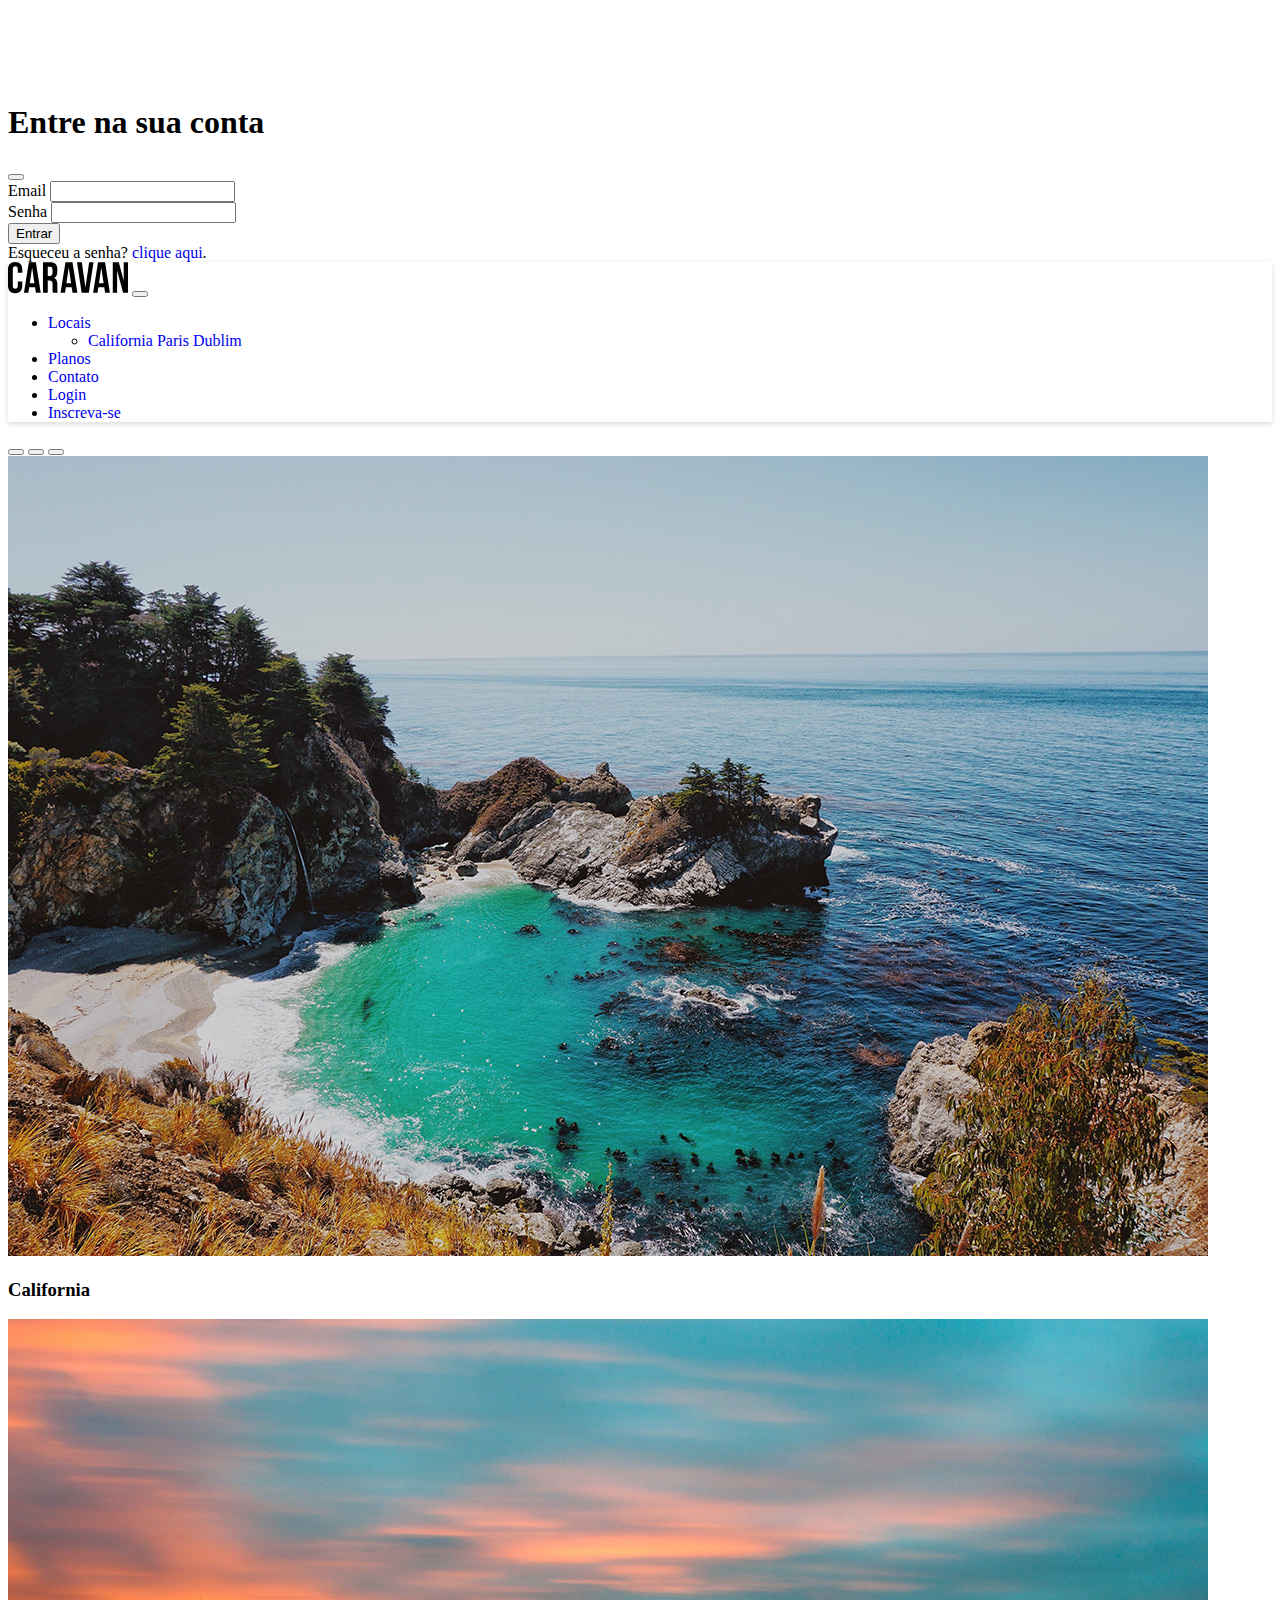
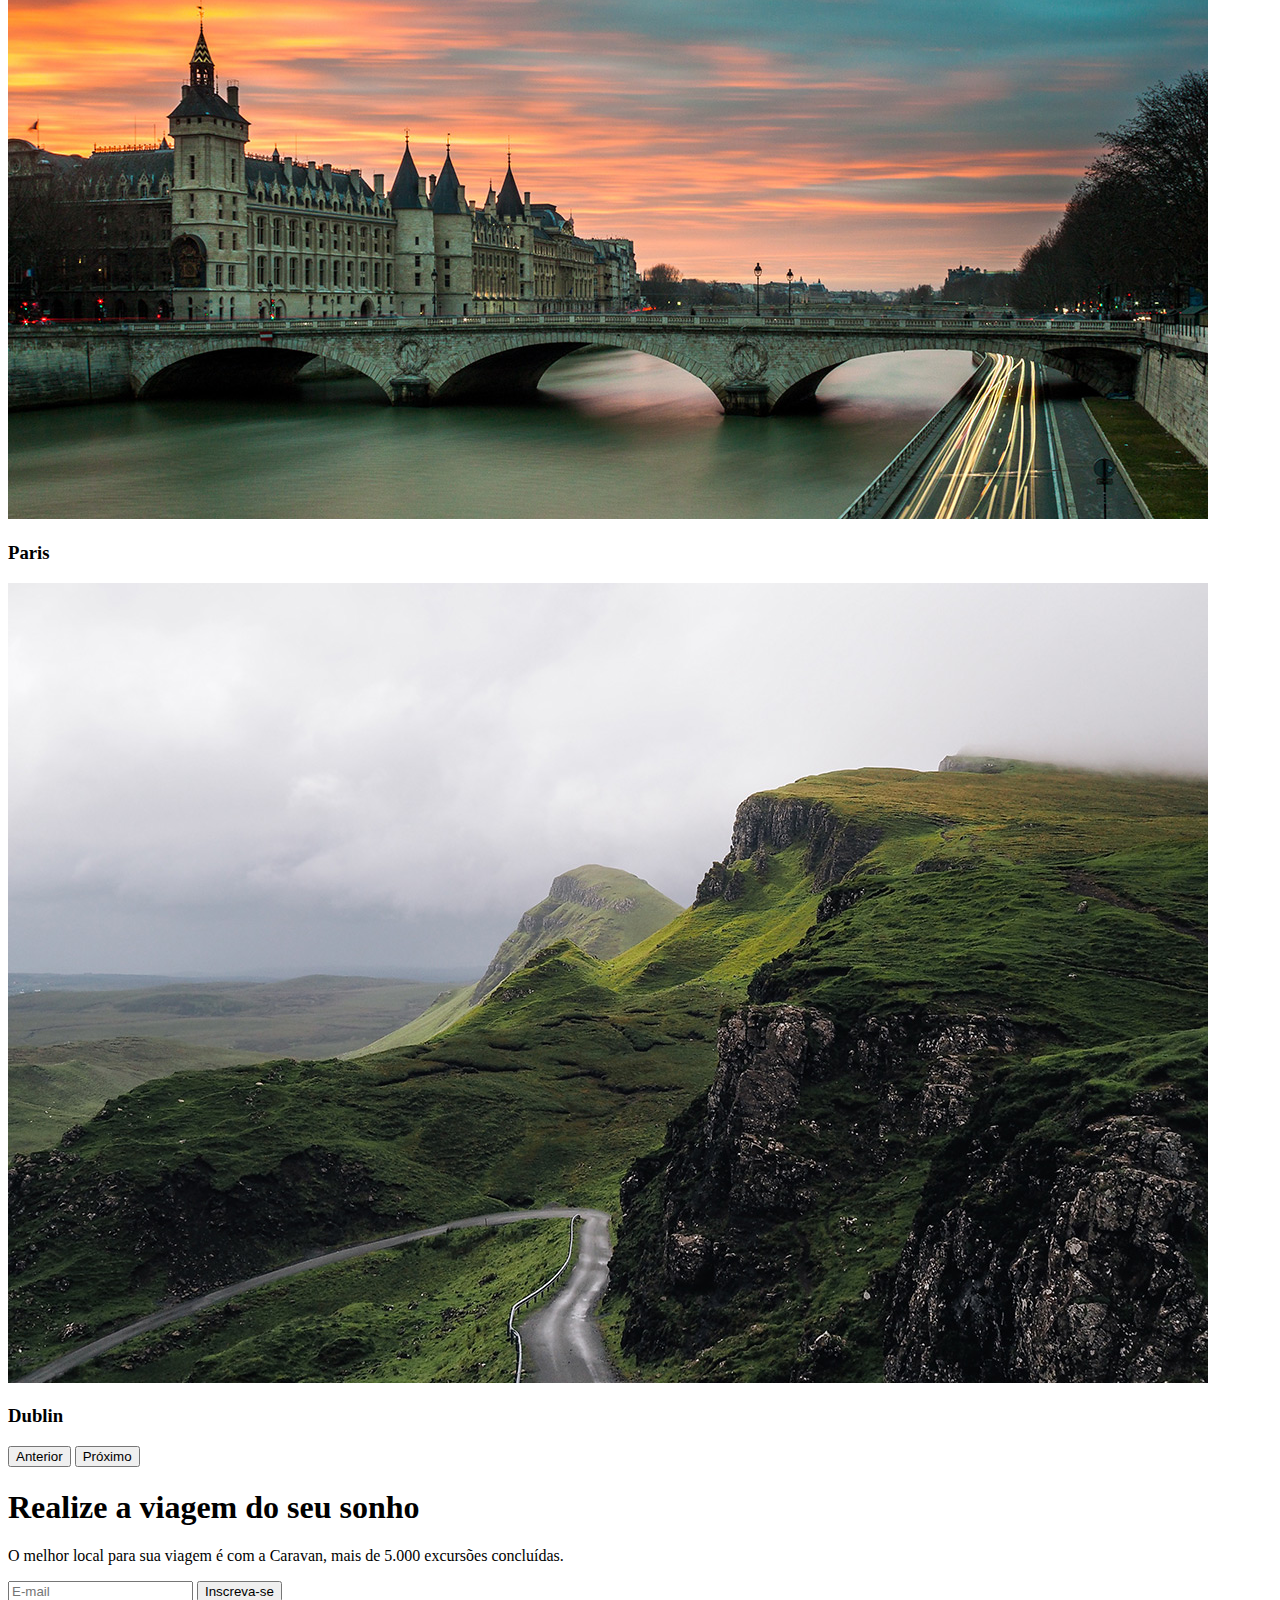
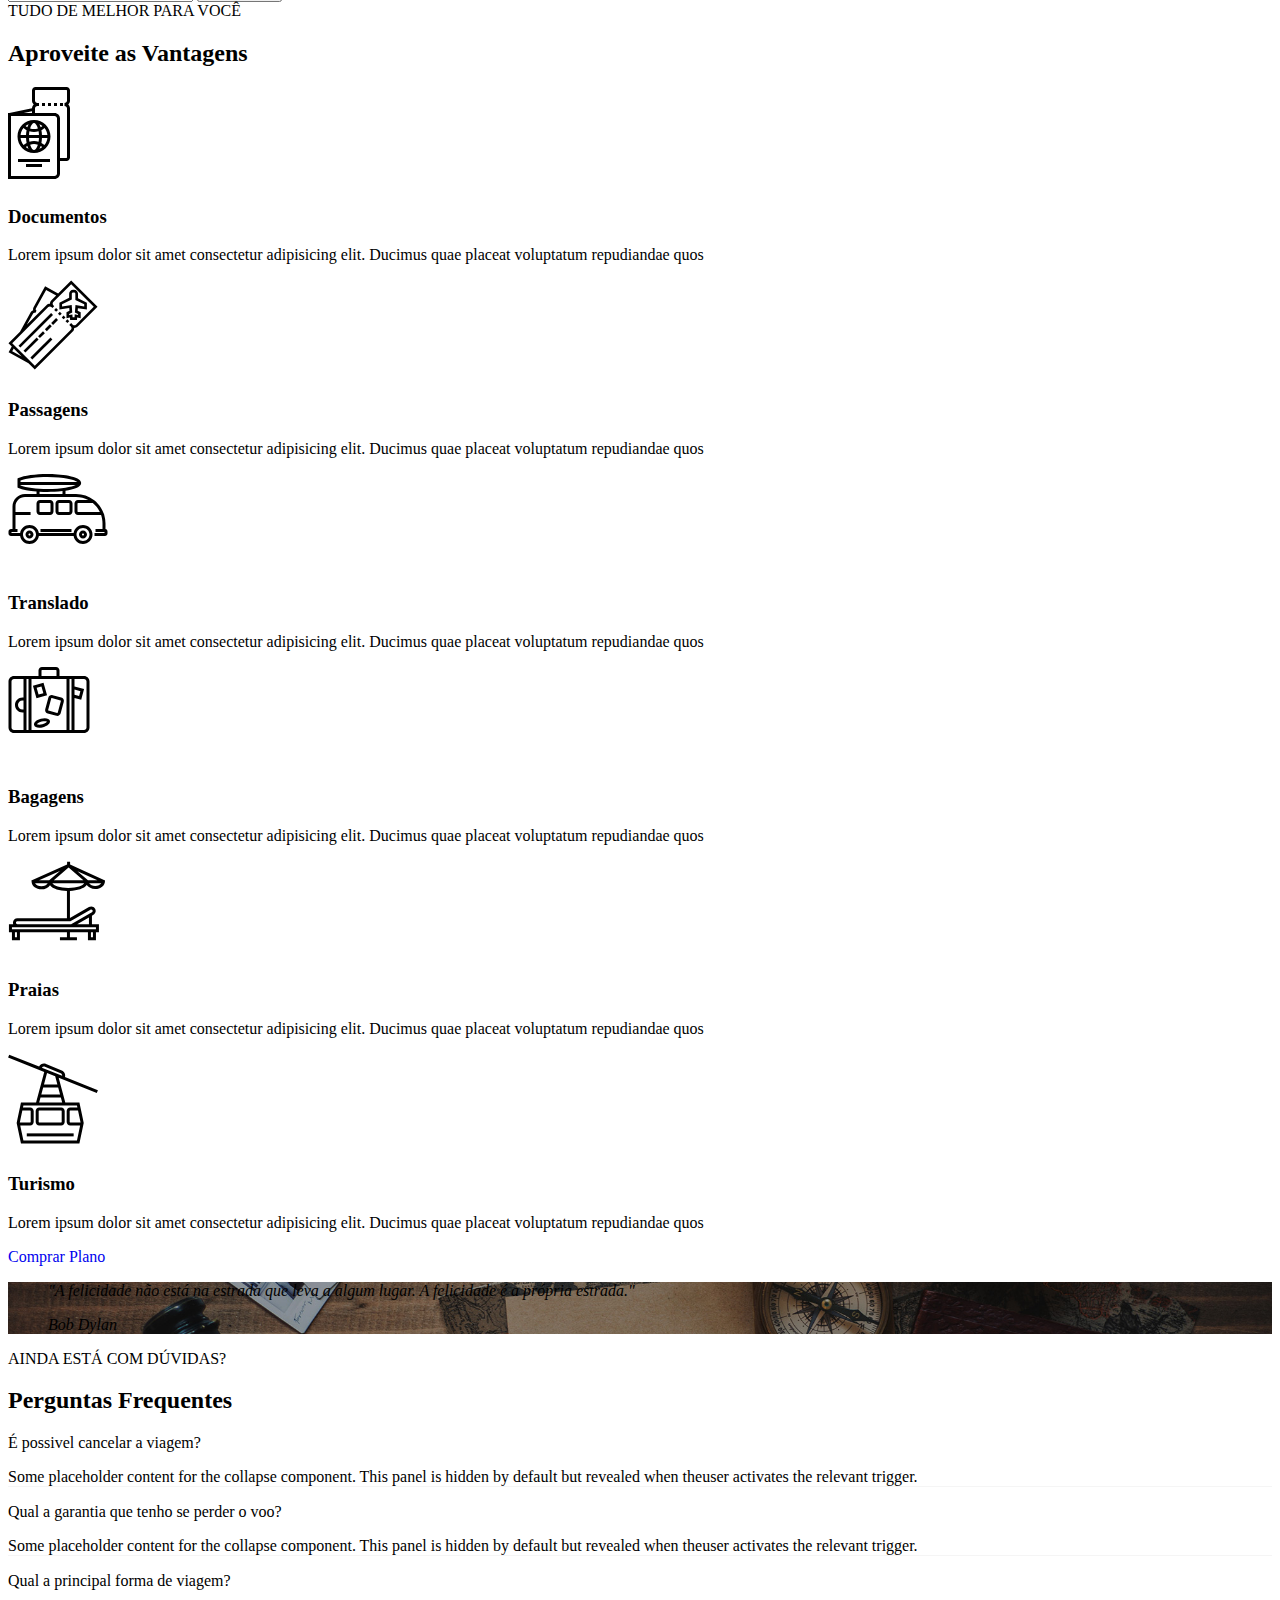
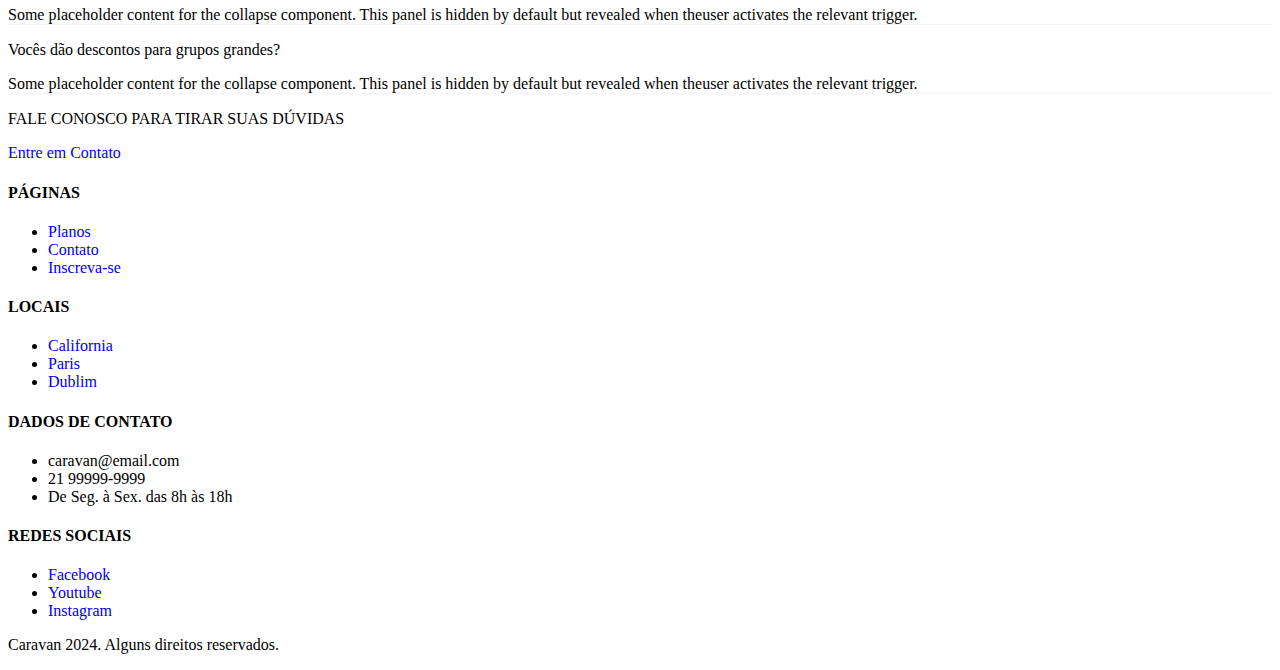
<file: index.html>
<!doctype html>
<html lang="pt-br">

<head>
  <meta charset="utf-8">
  <meta name="viewport" content="width=device-width, initial-scale=1">
  <title>Caravan</title>

  <link href="https://cdn.jsdelivr.net/npm/bootstrap@5.3.2/dist/css/bootstrap.min.css" rel="stylesheet"
    integrity="sha384-T3c6CoIi6uLrA9TneNEoa7RxnatzjcDSCmG1MXxSR1GAsXEV/Dwwykc2MPK8M2HN" crossorigin="anonymous">
  <link rel="stylesheet" href="styles.css">
</head>

<body>
  <!-- MODAL -->
  <div class="modal fade" id="modalLogin" tabindex="-1" aria-labelledby="modalLogin" aria-hidden="true">
    <div class="modal-dialog">
      <div class="modal-content">
        <div class="modal-header">
          <h1 class="modal-title fs-5" id="modalLogin">Entre na sua conta</h1>
          <button type="button" class="btn-close" data-bs-dismiss="modal" aria-label="Close"></button>
        </div>
        <div class="modal-body">
          <form>
            <div class="mb-3">
              <label for="email" class="form-label">Email</label>
              <input type="email" class="form-control" id="email">
            </div>
            <div class="mb-3">
              <label for="senha" class="form-label">Senha</label>
              <input type="password" class="form-control" id="senha">
            </div>
            <button type="submit" class="btn btn-primary">Entrar</button>
            <div class="form-text">Esqueceu a senha? <a href="#">clique aqui</a>.</div>
          </form>
        </div>
      </div>
    </div>
  </div>
  <!-- FECHA MODAL -->

  <nav class="navbar navbar-expand-md navbar-light bg-light fixed-top py-3 px-3 box-shadow">
    <a href="index.html" class="navbar-brand">
      <img src="assets/caravan.svg" alt="logo caravan">
    </a>

    <button class="navbar-toggler" type="button" data-bs-toggle="collapse" data-bs-target="#navbarSupportedContent"
      aria-controls="navbarSupportedContent" aria-expanded="false" aria-label="Toggle navigation">
      <span class="navbar-toggler-icon"></span>
    </button>

    <div class="collapse navbar-collapse" id="navbarSupportedContent">
      <ul class="navbar-nav ms-auto">
        <li class="nav-item dropdown">
          <a href="locais.html" class="nav-link dropdown-toggle" href="locais.html" role="button"
            data-bs-toggle="dropdown" aria-expanded="false">
            Locais
          </a>

          <ul class="dropdown-menu">
            <li>
              <a href="locais.html" class="dropdown-item">California</a>
              <a href="locais.html" class="dropdown-item">Paris</a>
              <a href="locais.html" class="dropdown-diviser"></a>
              <a href="locais.html" class="dropdown-item">Dublim</a>
            </li>
          </ul>
        </li>

        <li class="nav-item">
          <a href="planos.html" class="nav-link">
            Planos
          </a>
        </li>

        <li class="nav-item">
          <a href="contato.html" class="nav-link">
            Contato
          </a>
        </li>

        <li class="nav-item">
          <a href="login.html" class="nav-link" data-bs-toggle="modal" data-bs-target="#modalLogin">
            Login
          </a>
        </li>

        <li class="nav-item">
          <a href="inscricao.html" class="btn btn-outline-primary ms-md-2">
            Inscreva-se
          </a>
        </li>
      </ul>
    </div>
  </nav>

  <section class="container-fluid">
    <div class="row bg-dark text-white align-items-center">
      <div class="col-lg-7 p-0">
        <div id="carouselCidades" class="carousel slide" data-bs-ride="true">
          <div class="carousel-indicators">
            <button type="button" data-bs-target="#carouselCidades" data-bs-slide-to="0" class="active"
              aria-current="true" aria-label="Slide 1"></button>
            <button type="button" data-bs-target="#carouselCidades" data-bs-slide-to="1" aria-label="Slide 2"></button>
            <button type="button" data-bs-target="#carouselCidades" data-bs-slide-to="2" aria-label="Slide 3"></button>
          </div>
          <div class="carousel-inner">
            <div class="carousel-item active">
              <img src="assets/california.jpg" class="d-block w-100" alt="california">
              <div class="carousel-caption">
                <h3 class="display-4">California</h3 class="display-4">
              </div>
            </div>
            <div class="carousel-item">
              <img src="assets/paris.jpg" class="d-block w-100" alt="paris">
              <div class="carousel-caption ">
                <h3 class="display-4">Paris</h3 class="display-4">
              </div>
            </div>
            <div class="carousel-item">
              <img src="assets/dublin.jpg" class="d-block w-100" alt="dublin">
              <div class="carousel-caption">
                <h3 class="display-4">Dublin</h3 class="display-4">
              </div>
            </div>
          </div>
          <button class="carousel-control-prev" type="button" data-bs-target="#carouselCidades" data-bs-slide="prev">
            <span class="carousel-control-prev-icon" aria-hidden="true"></span>
            <span class="visually-hidden">Anterior</span>
          </button>
          <button class="carousel-control-next" type="button" data-bs-target="#carouselCidades" data-bs-slide="next">
            <span class="carousel-control-next-icon" aria-hidden="true"></span>
            <span class="visually-hidden">Próximo</span>
          </button>
        </div>

      </div>

      <div class="col-lg-5 p-4">
        <h1 class="display-4">Realize a viagem do seu sonho</h1>
        <p class="lead">O melhor local para sua viagem é com a Caravan, mais de 5.000 excursões concluídas.</p>

        <form>
          <div class="input-group input-group-lg">
            <input type="text" class="form-control" placeholder="E-mail" aria-label="email"
              aria-describedby="button-addon1">
            <button class="btn btn-primary" type="button" id="button-addon1">Inscreva-se</button>
          </div>
        </form>
      </div>
    </div>
  </section>

  <section class="py-5 bg-light text-center">
    <div class="container">
      <div class="my-5">
        <span class="h5 d-block">TUDO DE MELHOR PARA VOCÊ</span>
        <h2 class="display-3 text-primary">Aproveite as Vantagens</h2>
      </div>

      <div class="row">
        <div class="col-xl-4 col-md-6 p-3">
          <div style="height: 100px;" class="d-flex justify-content-center">
            <img src="assets/icones/passaporte.svg" alt="passaporte">
          </div>
          <h3>Documentos</h3>
          <p>Lorem ipsum dolor sit amet consectetur adipisicing elit. Ducimus quae placeat voluptatum repudiandae quos
          </p>
        </div>

        <div class="col-xl-4 col-md-6 p-3">
          <div style="height: 100px;" class="d-flex justify-content-center">
            <img src="assets/icones/passagens.svg" alt="passaporte">
          </div>
          <h3>Passagens</h3>
          <p>Lorem ipsum dolor sit amet consectetur adipisicing elit. Ducimus quae placeat voluptatum repudiandae quos
          </p>
        </div>

        <div class="col-xl-4 col-md-6 p-3">
          <div style="height: 100px;" class="d-flex justify-content-center">
            <img src="assets/icones/translado.svg" alt="passaporte">
          </div>
          <h3>Translado</h3>
          <p>Lorem ipsum dolor sit amet consectetur adipisicing elit. Ducimus quae placeat voluptatum repudiandae quos
          </p>
        </div>

        <div class="col-xl-4 col-md-6 p-3">
          <div style="height: 100px;" class="d-flex justify-content-center">
            <img src="assets/icones/bagagens.svg" alt="passaporte">
          </div>
          <h3>Bagagens</h3>
          <p>Lorem ipsum dolor sit amet consectetur adipisicing elit. Ducimus quae placeat voluptatum repudiandae quos
          </p>
        </div>

        <div class="col-xl-4 col-md-6 p-3">
          <div style="height: 100px;" class="d-flex justify-content-center">
            <img src="assets/icones/praias.svg" alt="passaporte">
          </div>
          <h3>Praias</h3>
          <p>Lorem ipsum dolor sit amet consectetur adipisicing elit. Ducimus quae placeat voluptatum repudiandae quos
          </p>
        </div>

        <div class="col-xl-4 col-md-6 p-3">
          <div style="height: 100px;" class="d-flex justify-content-center">
            <img src="assets/icones/turismo.svg" alt="passaporte">
          </div>
          <h3>Turismo</h3>
          <p>Lorem ipsum dolor sit amet consectetur adipisicing elit. Ducimus quae placeat voluptatum repudiandae quos
          </p>
        </div>
      </div>

      <a href="planos.html" class="btn btn-primary btn-lg mt-4">Comprar Plano</a>
    </div>
  </section>

  <section id="home-quote" class="p-md-5">
    <blockquote class="blockquote text-center text-white p-md-5 p-3">
      <p class="display-4">
        <em>
          "A felicidade não está na estrada que leva a algum lugar. A felicidade é a própria estrada."
        </em>
      </p>

      <figcaption class="blockquote-footer text-white p-md-5 p-3">
        <cite title="Bob Dylan"> Bob Dylan </cite>
      </figcaption>
    </blockquote>
  </section>

  <section class="container">
    <div class="my-5 text-center">
      <span class="h5 d-block">AINDA ESTÁ COM DÚVIDAS?</span>
      <h2 class="display-3 text-primary">Perguntas Frequentes</h2>
    </div>

    <div class="row justify-content-center">
      <div class="col-md-6" id="perguntasFrequentes" data-children=".pergunta">
        <div class="pergunta py-3">
          <p class="text-primary h5" data-bs-toggle="collapse" href="#pergunta1" role="button" aria-expanded="false"
            aria-controls="pergunta1">
            É possivel
            cancelar a
            viagem?
          </p>

          <div class="collapse" id="pergunta1">
            <div>
              Some placeholder content for the collapse component. This panel is hidden by default but revealed when
              theuser activates the relevant trigger.
            </div>
          </div>
        </div>

        <div class="pergunta py-3">
          <p class="text-primary h5" data-bs-toggle="collapse" href="#pergunta2" role="button" aria-expanded="false"
            aria-controls="pergunta2">
            Qual a garantia que tenho se perder o voo?
          </p>

          <div class="collapse" id="pergunta2">
            <div>
              Some placeholder content for the collapse component. This panel is hidden by default but revealed when
              theuser activates the relevant trigger.
            </div>
          </div>
        </div>

        <div class="pergunta py-3">
          <p class="text-primary h5" data-bs-toggle="collapse" href="#pergunta3" role="button" aria-expanded="false"
            aria-controls="pergunta3">
            Qual a principal forma de viagem?
          </p>

          <div class="collapse" id="pergunta3">
            <div>
              Some placeholder content for the collapse component. This panel is hidden by default but revealed when
              theuser activates the relevant trigger.
            </div>
          </div>
        </div>

        <div class="pergunta py-3">
          <p class="text-primary h5" data-bs-toggle="collapse" href="#pergunta4" role="button" aria-expanded="false"
            aria-controls="pergunta4">
            Vocês dão descontos para grupos grandes?
          </p>

          <div class="collapse" id="pergunta4">
            <div>
              Some placeholder content for the collapse component. This panel is hidden by default but revealed when
              theuser activates the relevant trigger.
            </div>
          </div>
        </div>
      </div>
    </div>

    <div class="text-center my-4">
      <p class="small m-1">FALE CONOSCO PARA TIRAR SUAS DÚVIDAS</p>
      <a href="contato.html" class="btn btn-primary btn-lg">Entre em Contato</a>
    </div>
  </section>

  <footer class="bg-dark text-white mt-5">
    <div class="container py-4">
      <div class="row">
        <div class="col-md-3 col-6">
          <h4 class="h6">PÁGINAS</h4>
          <ul class="list-unstyled">
            <li>
              <a href="planos.html">Planos</a>
            </li>
            <li>
              <a href="contato.html">Contato</a>
            </li>
            <li>
              <a href="inscricao.html">Inscreva-se</a>
            </li>
          </ul>
        </div>

        <div class="col-md-3 col-6">
          <h4 class="h6">LOCAIS</h4>
          <ul class="list-unstyled">
            <li>
              <a href="local.html">California</a>
            </li>
            <li>
              <a href="local.html">Paris</a>
            </li>
            <li>
              <a href="local.html">Dublim</a>
            </li>
          </ul>
        </div>

        <div class="col-md-4 col-6">
          <h4 class="h6">DADOS DE CONTATO</h4>
          <ul class="list-unstyled text-secondary">
            <li>caravan@email.com</li>
            <li>21 99999-9999</li>
            <li>De Seg. à Sex. das 8h às 18h</li>
          </ul>
        </div>

        <div class="col-md-2 col-6">
          <h4 class="h6">REDES SOCIAIS</h4>
          <ul class="list-unstyled text-secondary">
            <li><a href="#" class="btn btn-outline-secondary btn-sm d-block mb-2" style="max-width: 140px;">Facebook</a>
            </li>
            <li><a href="#" class="btn btn-outline-secondary btn-sm d-block mb-2" style="max-width: 140px;">Youtube</a>
            </li>
            <li><a href="#" class="btn btn-outline-secondary btn-sm d-block mb-2"
                style="max-width: 140px;">Instagram</a></li>
          </ul>
        </div>
      </div>
    </div>

    <div class="bg-primary text-center py-4">
      <p class="h5 mb-0">Caravan 2024. Alguns direitos reservados.</p>
    </div>
  </footer>

  <script src="https://cdn.jsdelivr.net/npm/bootstrap@5.3.2/dist/js/bootstrap.bundle.min.js"
    integrity="sha384-C6RzsynM9kWDrMNeT87bh95OGNyZPhcTNXj1NW7RuBCsyN/o0jlpcV8Qyq46cDfL"
    crossorigin="anonymous"></script>
  <script src="scripts.js"></script>
</body>

</html>
</file>
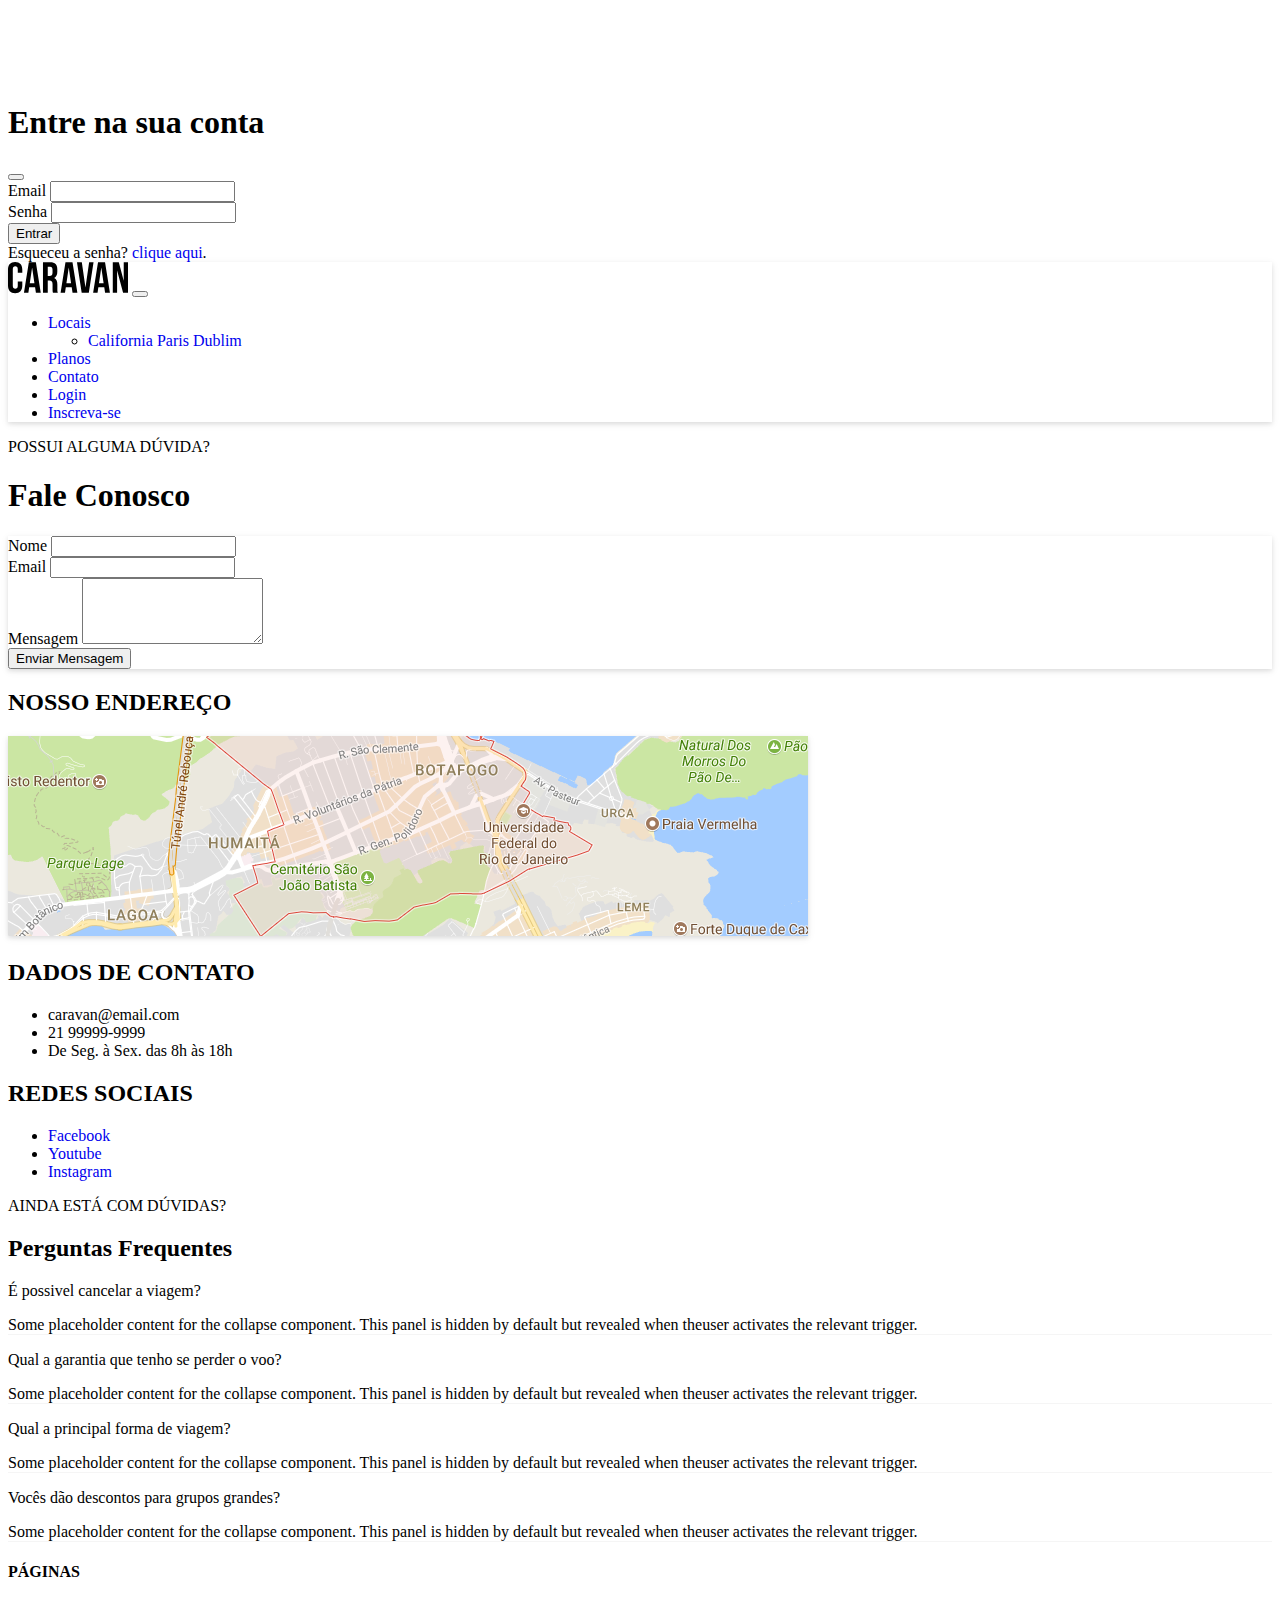
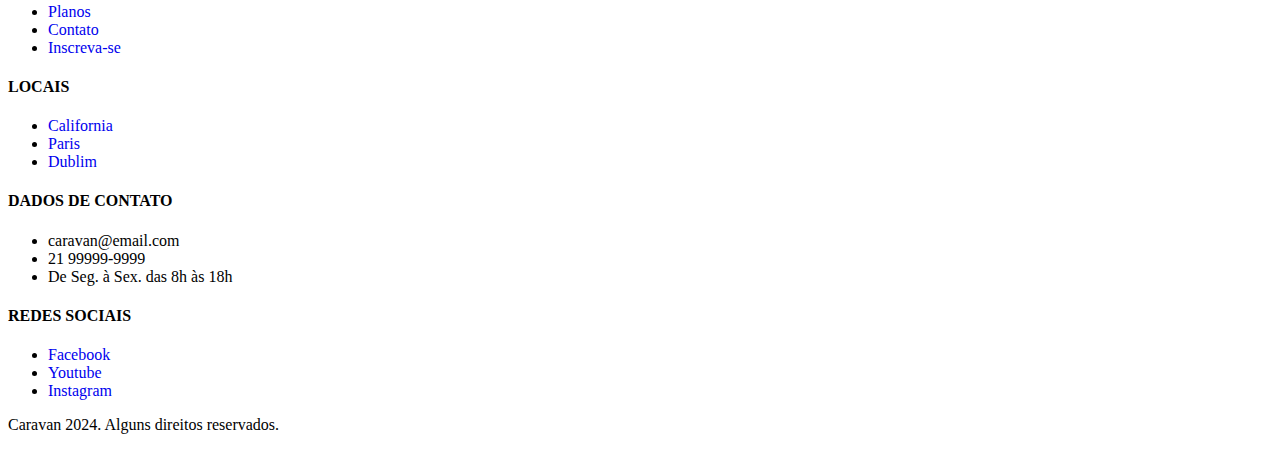
<file: contato.html>
<!doctype html>
<html lang="pt-br">

<head>
  <meta charset="utf-8">
  <meta name="viewport" content="width=device-width, initial-scale=1">
  <title>Contato</title>

  <link href="https://cdn.jsdelivr.net/npm/bootstrap@5.3.2/dist/css/bootstrap.min.css" rel="stylesheet"
    integrity="sha384-T3c6CoIi6uLrA9TneNEoa7RxnatzjcDSCmG1MXxSR1GAsXEV/Dwwykc2MPK8M2HN" crossorigin="anonymous">
  <link rel="stylesheet" href="styles.css">
</head>

<body>
  <!-- MODAL -->
  <div class="modal fade" id="modalLogin" tabindex="-1" aria-labelledby="modalLogin" aria-hidden="true">
    <div class="modal-dialog">
      <div class="modal-content">
        <div class="modal-header">
          <h1 class="modal-title fs-5" id="modalLogin">Entre na sua conta</h1>
          <button type="button" class="btn-close" data-bs-dismiss="modal" aria-label="Close"></button>
        </div>
        <div class="modal-body">
          <form>
            <div class="mb-3">
              <label for="email" class="form-label">Email</label>
              <input type="email" class="form-control" id="email">
            </div>
            <div class="mb-3">
              <label for="senha" class="form-label">Senha</label>
              <input type="password" class="form-control" id="senha">
            </div>
            <button type="submit" class="btn btn-primary">Entrar</button>
            <div class="form-text">Esqueceu a senha? <a href="#">clique aqui</a>.</div>
          </form>
        </div>
      </div>
    </div>
  </div>
  <!-- FECHA MODAL -->

  <nav class="navbar navbar-expand-md navbar-light bg-light fixed-top py-3 px-3 box-shadow">
    <a href="index.html" class="navbar-brand">
      <img src="assets/caravan.svg" alt="logo caravan">
    </a>

    <button class="navbar-toggler" type="button" data-bs-toggle="collapse" data-bs-target="#navbarSupportedContent"
      aria-controls="navbarSupportedContent" aria-expanded="false" aria-label="Toggle navigation">
      <span class="navbar-toggler-icon"></span>
    </button>

    <div class="collapse navbar-collapse" id="navbarSupportedContent">
      <ul class="navbar-nav ms-auto">
        <li class="nav-item dropdown">
          <a href="locais.html" class="nav-link dropdown-toggle" href="locais.html" role="button"
            data-bs-toggle="dropdown" aria-expanded="false">
            Locais
          </a>

          <ul class="dropdown-menu">
            <li>
              <a href="locais.html" class="dropdown-item">California</a>
              <a href="locais.html" class="dropdown-item">Paris</a>
              <a href="locais.html" class="dropdown-diviser"></a>
              <a href="locais.html" class="dropdown-item">Dublim</a>
            </li>
          </ul>
        </li>

        <li class="nav-item">
          <a href="planos.html" class="nav-link">
            Planos
          </a>
        </li>

        <li class="nav-item">
          <a href="contato.html" class="nav-link active">
            Contato
          </a>
        </li>

        <li class="nav-item">
          <a href="login.html" class="nav-link" data-bs-toggle="modal" data-bs-target="#modalLogin">
            Login
          </a>
        </li>

        <li class="nav-item">
          <a href="inscricao.html" class="btn btn-outline-primary ms-md-2">
            Inscreva-se
          </a>
        </li>
      </ul>
    </div>
  </nav>

  <section class="container">
    <div class="my-5 text-center">
      <span class="h5 d-block">POSSUI ALGUMA DÚVIDA?</span>
      <h1 class="display-3 text-primary">Fale Conosco</h1>
    </div>

    <div class="row">
      <div class="col-lg mb-5">
        <form class="bg-light rounded p-4 box-shadow">
          <div class="mb-3">
            <label for="name" class="form-label">Nome</label>
            <input type="text" class="form-control" id="name" aria-describedby="name">
          </div>
          <div class="mb-3">
            <label for="email" class="form-label">Email</label>
            <input type="email" class="form-control" id="email" aria-describedby="email">
          </div>
          <div class="mb-3">
            <label for="messageClient" class="form-label">Mensagem</label>
            <textarea class="form-control" id="messageClient" rows="4">
            </textarea>
          </div>
          <button type="submit" class="btn btn-primary">Enviar Mensagem</button>
        </form>
      </div>

      <div class="col-lg">
        <h2 class="h6 mb-3">NOSSO ENDEREÇO</h2>
        <a href=""> <img class="img-fluid box-shadow rounded mb-4" src="assets/mapa.png" alt="Endereço da empresa"></a>

        <h2 class="h6">DADOS DE CONTATO</h2>
        <ul class="list-unstyled text-secondary">
          <li>caravan@email.com</li>
          <li>21 99999-9999</li>
          <li>De Seg. à Sex. das 8h às 18h</li>
        </ul>

        <h2 class="h6">REDES SOCIAIS</h2>
        <ul class="list-unstyled text-secondary">
          <li><a href="#" class="btn btn-outline-secondary btn-sm d-block mb-2" style="max-width: 200px;">Facebook</a>
          </li>
          <li><a href="#" class="btn btn-outline-secondary btn-sm d-block mb-2" style="max-width: 200px;">Youtube</a>
          </li>
          <li><a href="#" class="btn btn-outline-secondary btn-sm d-block mb-2" style="max-width: 200px;">Instagram</a>
          </li>
        </ul>
      </div>
    </div>
  </section>

  <section class="container">
    <div class="my-5 text-center">
      <span class="h5 d-block">AINDA ESTÁ COM DÚVIDAS?</span>
      <h2 class="display-3 text-primary">Perguntas Frequentes</h2>
    </div>

    <div class="row justify-content-center">
      <div class="col-md-6" id="perguntasFrequentes" data-children=".pergunta">
        <div class="pergunta py-3">
          <p class="text-primary h5" data-bs-toggle="collapse" href="#pergunta1" role="button" aria-expanded="false"
            aria-controls="pergunta1">
            É possivel
            cancelar a
            viagem?
          </p>

          <div class="collapse" id="pergunta1">
            <div>
              Some placeholder content for the collapse component. This panel is hidden by default but revealed when
              theuser activates the relevant trigger.
            </div>
          </div>
        </div>

        <div class="pergunta py-3">
          <p class="text-primary h5" data-bs-toggle="collapse" href="#pergunta2" role="button" aria-expanded="false"
            aria-controls="pergunta2">
            Qual a garantia que tenho se perder o voo?
          </p>

          <div class="collapse" id="pergunta2">
            <div>
              Some placeholder content for the collapse component. This panel is hidden by default but revealed when
              theuser activates the relevant trigger.
            </div>
          </div>
        </div>

        <div class="pergunta py-3">
          <p class="text-primary h5" data-bs-toggle="collapse" href="#pergunta3" role="button" aria-expanded="false"
            aria-controls="pergunta3">
            Qual a principal forma de viagem?
          </p>

          <div class="collapse" id="pergunta3">
            <div>
              Some placeholder content for the collapse component. This panel is hidden by default but revealed when
              theuser activates the relevant trigger.
            </div>
          </div>
        </div>

        <div class="pergunta py-3">
          <p class="text-primary h5" data-bs-toggle="collapse" href="#pergunta4" role="button" aria-expanded="false"
            aria-controls="pergunta4">
            Vocês dão descontos para grupos grandes?
          </p>

          <div class="collapse" id="pergunta4">
            <div>
              Some placeholder content for the collapse component. This panel is hidden by default but revealed when
              theuser activates the relevant trigger.
            </div>
          </div>
        </div>
      </div>
    </div>
  </section>

  <footer class="bg-dark text-white mt-5">
    <div class="container py-4">
      <div class="row">
        <div class="col-md-3 col-6">
          <h4 class="h6">PÁGINAS</h4>
          <ul class="list-unstyled">
            <li>
              <a href="planos.html">Planos</a>
            </li>
            <li>
              <a href="contato.html">Contato</a>
            </li>
            <li>
              <a href="inscricao.html">Inscreva-se</a>
            </li>
          </ul>
        </div>

        <div class="col-md-3 col-6">
          <h4 class="h6">LOCAIS</h4>
          <ul class="list-unstyled">
            <li>
              <a href="local.html">California</a>
            </li>
            <li>
              <a href="local.html">Paris</a>
            </li>
            <li>
              <a href="local.html">Dublim</a>
            </li>
          </ul>
        </div>

        <div class="col-md-4 col-6">
          <h4 class="h6">DADOS DE CONTATO</h4>
          <ul class="list-unstyled text-secondary">
            <li>caravan@email.com</li>
            <li>21 99999-9999</li>
            <li>De Seg. à Sex. das 8h às 18h</li>
          </ul>
        </div>

        <div class="col-md-2 col-6">
          <h4 class="h6">REDES SOCIAIS</h4>
          <ul class="list-unstyled text-secondary">
            <li><a href="#" class="btn btn-outline-secondary btn-sm d-block mb-2" style="max-width: 140px;">Facebook</a>
            </li>
            <li><a href="#" class="btn btn-outline-secondary btn-sm d-block mb-2" style="max-width: 140px;">Youtube</a>
            </li>
            <li><a href="#" class="btn btn-outline-secondary btn-sm d-block mb-2"
                style="max-width: 140px;">Instagram</a></li>
          </ul>
        </div>
      </div>
    </div>

    <div class="bg-primary text-center py-4">
      <p class="h5 mb-0">Caravan 2024. Alguns direitos reservados.</p>
    </div>
  </footer>

  <script src="https://cdn.jsdelivr.net/npm/bootstrap@5.3.2/dist/js/bootstrap.bundle.min.js"
    integrity="sha384-C6RzsynM9kWDrMNeT87bh95OGNyZPhcTNXj1NW7RuBCsyN/o0jlpcV8Qyq46cDfL"
    crossorigin="anonymous"></script>
  <script src="scripts.js"></script>
</body>

</html>
</file>
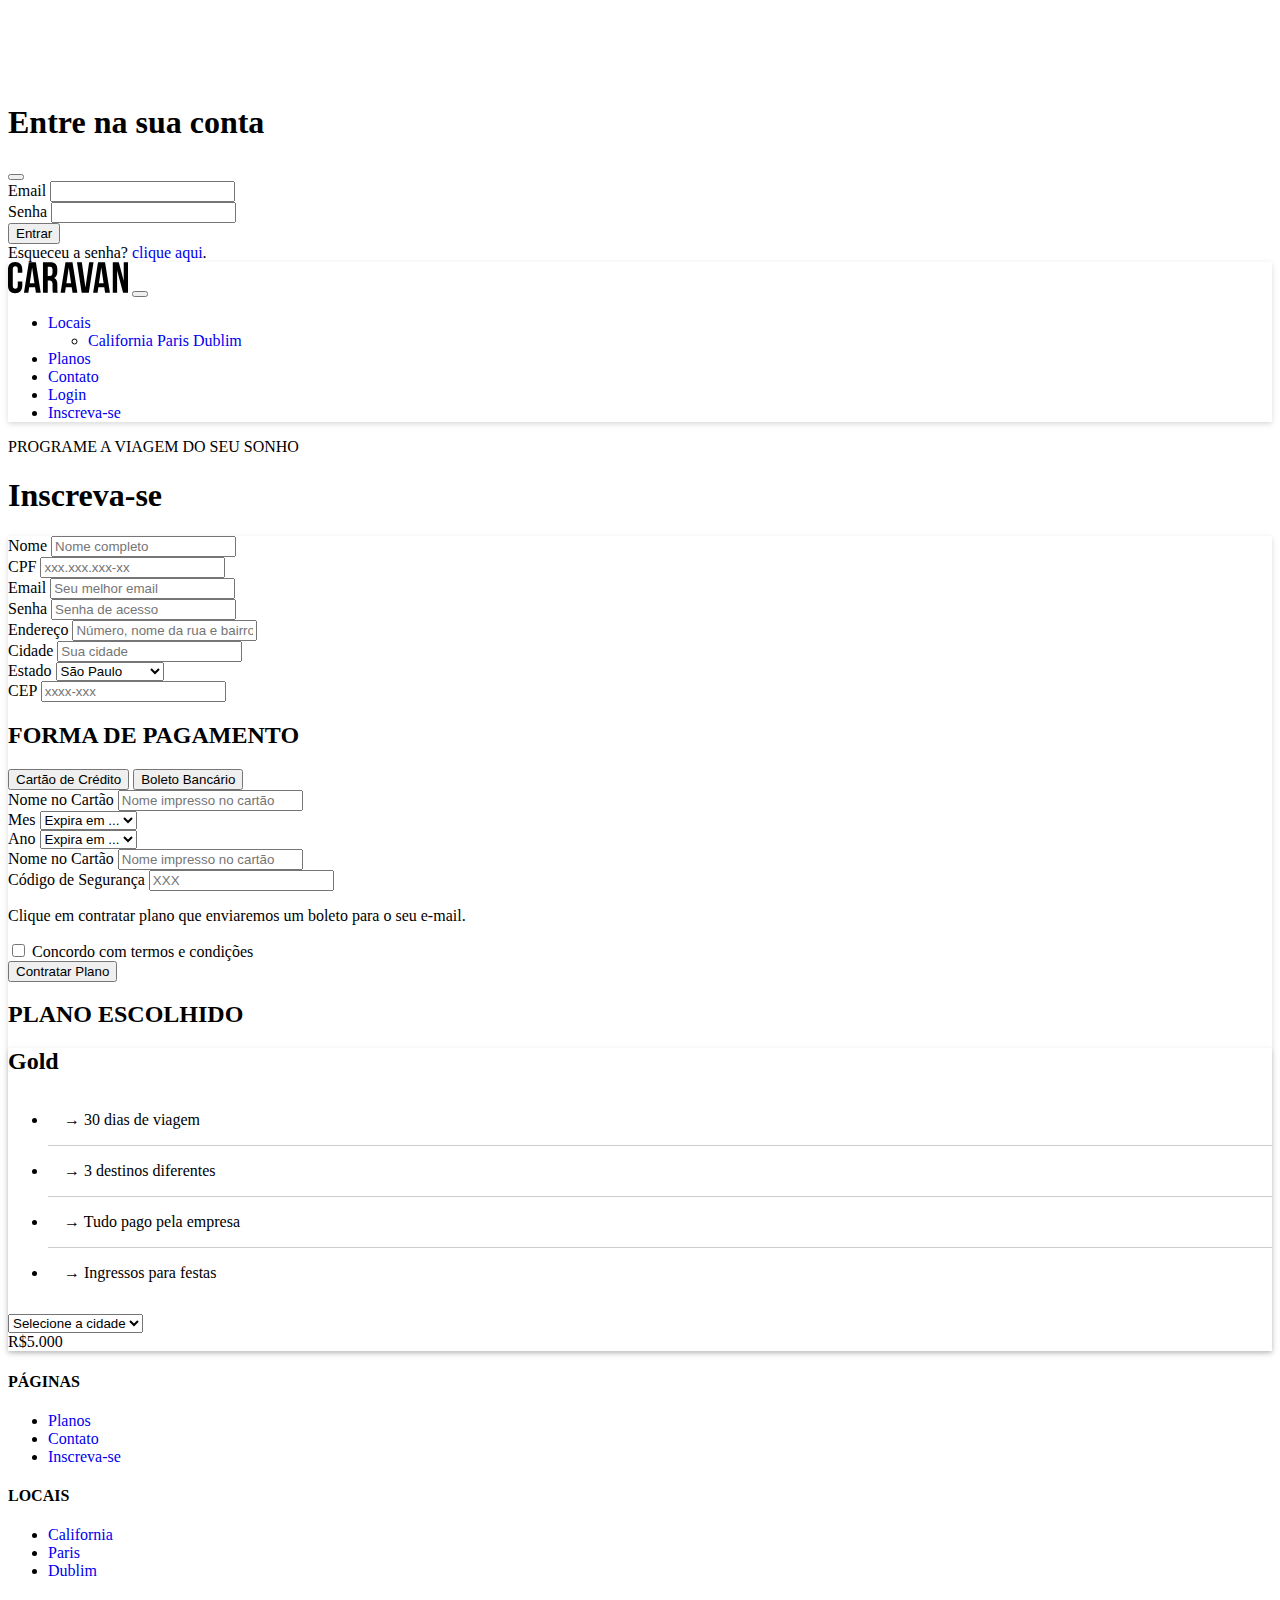
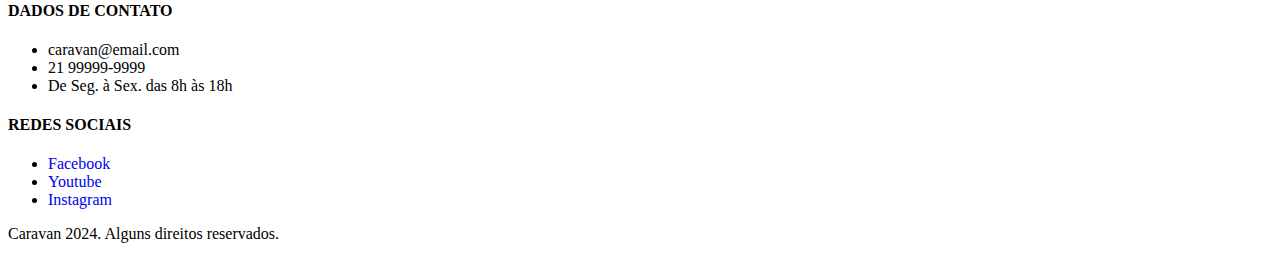
<file: inscricao.html>
<!doctype html>
<html lang="pt-br">

<head>
  <meta charset="utf-8">
  <meta name="viewport" content="width=device-width, initial-scale=1">
  <title>Inscrição</title>

  <link href="https://cdn.jsdelivr.net/npm/bootstrap@5.3.2/dist/css/bootstrap.min.css" rel="stylesheet"
    integrity="sha384-T3c6CoIi6uLrA9TneNEoa7RxnatzjcDSCmG1MXxSR1GAsXEV/Dwwykc2MPK8M2HN" crossorigin="anonymous">
  <link rel="stylesheet" href="styles.css">
</head>

<body>
  <!-- MODAL -->
  <div class="modal fade" id="modalLogin" tabindex="-1" aria-labelledby="modalLogin" aria-hidden="true">
    <div class="modal-dialog">
      <div class="modal-content">
        <div class="modal-header">
          <h1 class="modal-title fs-5" id="modalLogin">Entre na sua conta</h1>
          <button type="button" class="btn-close" data-bs-dismiss="modal" aria-label="Close"></button>
        </div>
        <div class="modal-body">
          <form>
            <div class="mb-3">
              <label for="email" class="form-label">Email</label>
              <input type="email" class="form-control" id="email">
            </div>
            <div class="mb-3">
              <label for="senha" class="form-label">Senha</label>
              <input type="password" class="form-control" id="senha">
            </div>
            <button type="submit" class="btn btn-primary">Entrar</button>
            <div class="form-text">Esqueceu a senha? <a href="#">clique aqui</a>.</div>
          </form>
        </div>
      </div>
    </div>
  </div>
  <!-- FECHA MODAL -->

  <nav class="navbar navbar-expand-md navbar-light bg-light fixed-top py-3 px-3 box-shadow">
    <a href="index.html" class="navbar-brand">
      <img src="assets/caravan.svg" alt="logo caravan">
    </a>

    <button class="navbar-toggler" type="button" data-bs-toggle="collapse" data-bs-target="#navbarSupportedContent"
      aria-controls="navbarSupportedContent" aria-expanded="false" aria-label="Toggle navigation">
      <span class="navbar-toggler-icon"></span>
    </button>

    <div class="collapse navbar-collapse" id="navbarSupportedContent">
      <ul class="navbar-nav ms-auto">
        <li class="nav-item dropdown">
          <a href="locais.html" class="nav-link dropdown-toggle" href="locais.html" role="button"
            data-bs-toggle="dropdown" aria-expanded="false">
            Locais
          </a>

          <ul class="dropdown-menu">
            <li>
              <a href="locais.html" class="dropdown-item">California</a>
              <a href="locais.html" class="dropdown-item">Paris</a>
              <a href="locais.html" class="dropdown-diviser"></a>
              <a href="locais.html" class="dropdown-item">Dublim</a>
            </li>
          </ul>
        </li>

        <li class="nav-item">
          <a href="planos.html" class="nav-link">
            Planos
          </a>
        </li>

        <li class="nav-item">
          <a href="contato.html" class="nav-link">
            Contato
          </a>
        </li>

        <li class="nav-item">
          <a href="login.html" class="nav-link" data-bs-toggle="modal" data-bs-target="#modalLogin">
            Login
          </a>
        </li>

        <li class="nav-item">
          <a href="inscricao.html" class="btn btn-outline-primary ms-md-2 active">
            Inscreva-se
          </a>
        </li>
      </ul>
    </div>
  </nav>

  <section class="container">
    <div class="my-5 text-center">
      <span class="h5 d-block">PROGRAME A VIAGEM DO SEU SONHO</span>
      <h1 class="display-3 text-primary">Inscreva-se</h1>
    </div>

    <div class="row bg-light rounded box-shadow p-4">
      <form class="col-lg-6">
        <div class="row">
          <div class="form-group col-md-6 mb-4">
            <label for="name">Nome</label>
            <input type="text" id="name" class="form-control" placeholder="Nome completo">
          </div>

          <div class="form-group col-md-6 mb-4">
            <label for="cpf">CPF</label>
            <input type="text" id="cpf" class="form-control" placeholder="xxx.xxx.xxx-xx">
          </div>

          <div class="form-group col-md-6 mb-4">
            <label for="email">Email</label>
            <input type="email" id="email" class="form-control" placeholder="Seu melhor email">
          </div>

          <div class="form-group col-md-6 mb-4">
            <label for="password">Senha</label>
            <input type="password" id="password" class="form-control" placeholder="Senha de acesso">
          </div>

          <div class="form-group col-12 mb-4">
            <label for="endereco">Endereço</label>
            <input type="text" id="endereco" class="form-control" placeholder="Número, nome da rua e bairro.">
          </div>

          <div class="form-group col-md-6 mb-4">
            <label for="cidade">Cidade</label>
            <input type="text" id="cidade" class="form-control" placeholder="Sua cidade">
          </div>

          <div class="form-group col-md-3 col-6 mb-4">
            <label for="cidade">Estado</label>
            <select id="cidade" class="form-control">
              <option value="1">São Paulo</option>
              <option value="2">Rio de Janeiro</option>
              <option value="3">Acre</option>
              <option value="4">Ceará</option>
              <option value="5">Paraná</option>
            </select>
          </div>

          <div class="form-group col-md-3 col-6">
            <label for="cep">CEP</label>
            <input type="text" id="cep" class="form-control" placeholder="xxxx-xxx">
          </div>
        </div>

        <div class="bg-dark text-white p-4 rounded form-group">
          <h2 class="h5">FORMA DE PAGAMENTO</h2>

          <nav class="nav bnt-group mt-3" id="payment" role="tablist">
            <button class="btn btn-light btn-sm" id="nav-cartao-tab" data-bs-toggle="tab" data-bs-target="#nav-cartao"
              type="button" role="tab" aria-controls="nav-cartao" aria-selected="true">Cartão de Crédito
            </button>

            <button class="btn btn-light btn-sm ms-3" id="nav-boleto-tab" data-bs-toggle="tab"
              data-bs-target="#nav-boleto" type="button" role="tab" aria-controls="nav-boleto">Boleto Bancário
            </button>
          </nav>

          <div class="tab-content" id="typePaymentContent">
            <div class="tab-pane fade show active" id="nav-cartao" role="tabpanel" aria-labelledby="nav-cartao-tab"
              tabindex="0">
              <div class="row">
                <div class="form-group col-md-6 mt-3">
                  <label for="nome">Nome no Cartão</label>
                  <input type="text" id="nome" class="form-control" placeholder="Nome impresso no cartão">
                </div>

                <div class="form-group col-md-3 col-6 mt-3">
                  <label for="mes">Mes</label>
                  <select id="mes" class="form-control">
                    <option value="default">Expira em ...</option>
                    <option value="1">01</option>
                    <option value="2">02</option>
                    <option value="3">03</option>
                    <option value="4">04</option>
                    <option value="5">05</option>
                    <option value="6">06</option>
                    <option value="7">07</option>
                    <option value="8">08</option>
                    <option value="9">09</option>
                    <option value="10">10</option>
                    <option value="11">11</option>
                    <option value="12">12</option>
                  </select>
                </div>
                <div class="form-group col-md-3 col-6 mt-3">
                  <label for="ano">Ano</label>
                  <select id="ano" class="form-control">
                    <option value="default">Expira em ...</option>
                    <option value="1">25</option>
                    <option value="2">26</option>
                    <option value="3">27</option>
                    <option value="4">28</option>
                    <option value="5">29</option>
                    <option value="6">30</option>
                    <option value="7">31</option>
                    <option value="8">32</option>
                    <option value="9">33</option>
                    <option value="10">34</option>
                  </select>
                </div>

                <div class="form-group col-md-6 mt-3">
                  <label for="nome">Nome no Cartão</label>
                  <input type="text" id="nome" class="form-control" placeholder="Nome impresso no cartão">
                </div>

                <div class="form-group col-md-6 mt-3">
                  <label for="numeroSeguranca">Código de Segurança</label>
                  <input type="text" id="numeroSeguranca" class="form-control" placeholder="XXX">
                </div>
              </div>
            </div>

            <div class="tab-pane fade" id="nav-boleto" role="tabpanel" aria-labelledby="nav-boleto-tab" tabindex="0">
              <p class="lead mt-3">Clique em contratar plano que enviaremos um boleto para o seu e-mail.</p>
            </div>
          </div>
        </div>

        <div class="mb-3 form-check mt-3">
          <input type="checkbox" class="form-check-input" id="terms">
          <label class="form-check-label" for="terms">Concordo com termos e condições</label>
        </div>

        <button type="button" class="btn btn-primary btn-lg">Contratar Plano</button>
      </form>

      <div class="col-lg-5 mx-auto order-first order-lg-1">
        <h2 class="h6 text-primary mt-4">PLANO ESCOLHIDO</h2>
        <div class="col-md mb-5">
          <div class="bg-light rounded p-4 box-shadow">
            <h2>Gold</h2>
            <ul class="plans-list list-unstyled">
              <li>→ 30 dias de viagem</li>
              <li>→ 3 destinos diferentes</li>
              <li>→ Tudo pago pela empresa</li>
              <li>→ Ingressos para festas</li>
            </ul>
            <form>
              <select class="form-select bg-light" aria-label="selecao de cidades">
                <option selected>Selecione a cidade</option>
                <option value="1">California</option>
                <option value="2">Paris</option>
                <option value="3">Dublin</option>
              </select>
            </form>
            <div class="row mt-4">
              <div class="col">
                <span class="h4">R$5.000</span>
              </div>
            </div>
          </div>
        </div>
      </div>
    </div>
  </section>

  <footer class="bg-dark text-white mt-5">
    <div class="container py-4">
      <div class="row">
        <div class="col-md-3 col-6">
          <h4 class="h6">PÁGINAS</h4>
          <ul class="list-unstyled">
            <li>
              <a href="planos.html">Planos</a>
            </li>
            <li>
              <a href="contato.html">Contato</a>
            </li>
            <li>
              <a href="inscricao.html">Inscreva-se</a>
            </li>
          </ul>
        </div>

        <div class="col-md-3 col-6">
          <h4 class="h6">LOCAIS</h4>
          <ul class="list-unstyled">
            <li>
              <a href="local.html">California</a>
            </li>
            <li>
              <a href="local.html">Paris</a>
            </li>
            <li>
              <a href="local.html">Dublim</a>
            </li>
          </ul>
        </div>

        <div class="col-md-4 col-6">
          <h4 class="h6">DADOS DE CONTATO</h4>
          <ul class="list-unstyled text-secondary">
            <li>caravan@email.com</li>
            <li>21 99999-9999</li>
            <li>De Seg. à Sex. das 8h às 18h</li>
          </ul>
        </div>

        <div class="col-md-2 col-6">
          <h4 class="h6">REDES SOCIAIS</h4>
          <ul class="list-unstyled text-secondary">
            <li><a href="#" class="btn btn-outline-secondary btn-sm d-block mb-2" style="max-width: 140px;">Facebook</a>
            </li>
            <li><a href="#" class="btn btn-outline-secondary btn-sm d-block mb-2" style="max-width: 140px;">Youtube</a>
            </li>
            <li><a href="#" class="btn btn-outline-secondary btn-sm d-block mb-2"
                style="max-width: 140px;">Instagram</a></li>
          </ul>
        </div>
      </div>
    </div>

    <div class="bg-primary text-center py-4">
      <p class="h5 mb-0">Caravan 2024. Alguns direitos reservados.</p>
    </div>
  </footer>

  <script src="https://cdn.jsdelivr.net/npm/bootstrap@5.3.2/dist/js/bootstrap.bundle.min.js"
    integrity="sha384-C6RzsynM9kWDrMNeT87bh95OGNyZPhcTNXj1NW7RuBCsyN/o0jlpcV8Qyq46cDfL"
    crossorigin="anonymous"></script>
  <script src="scripts.js"></script>
</body>

</html>
</file>
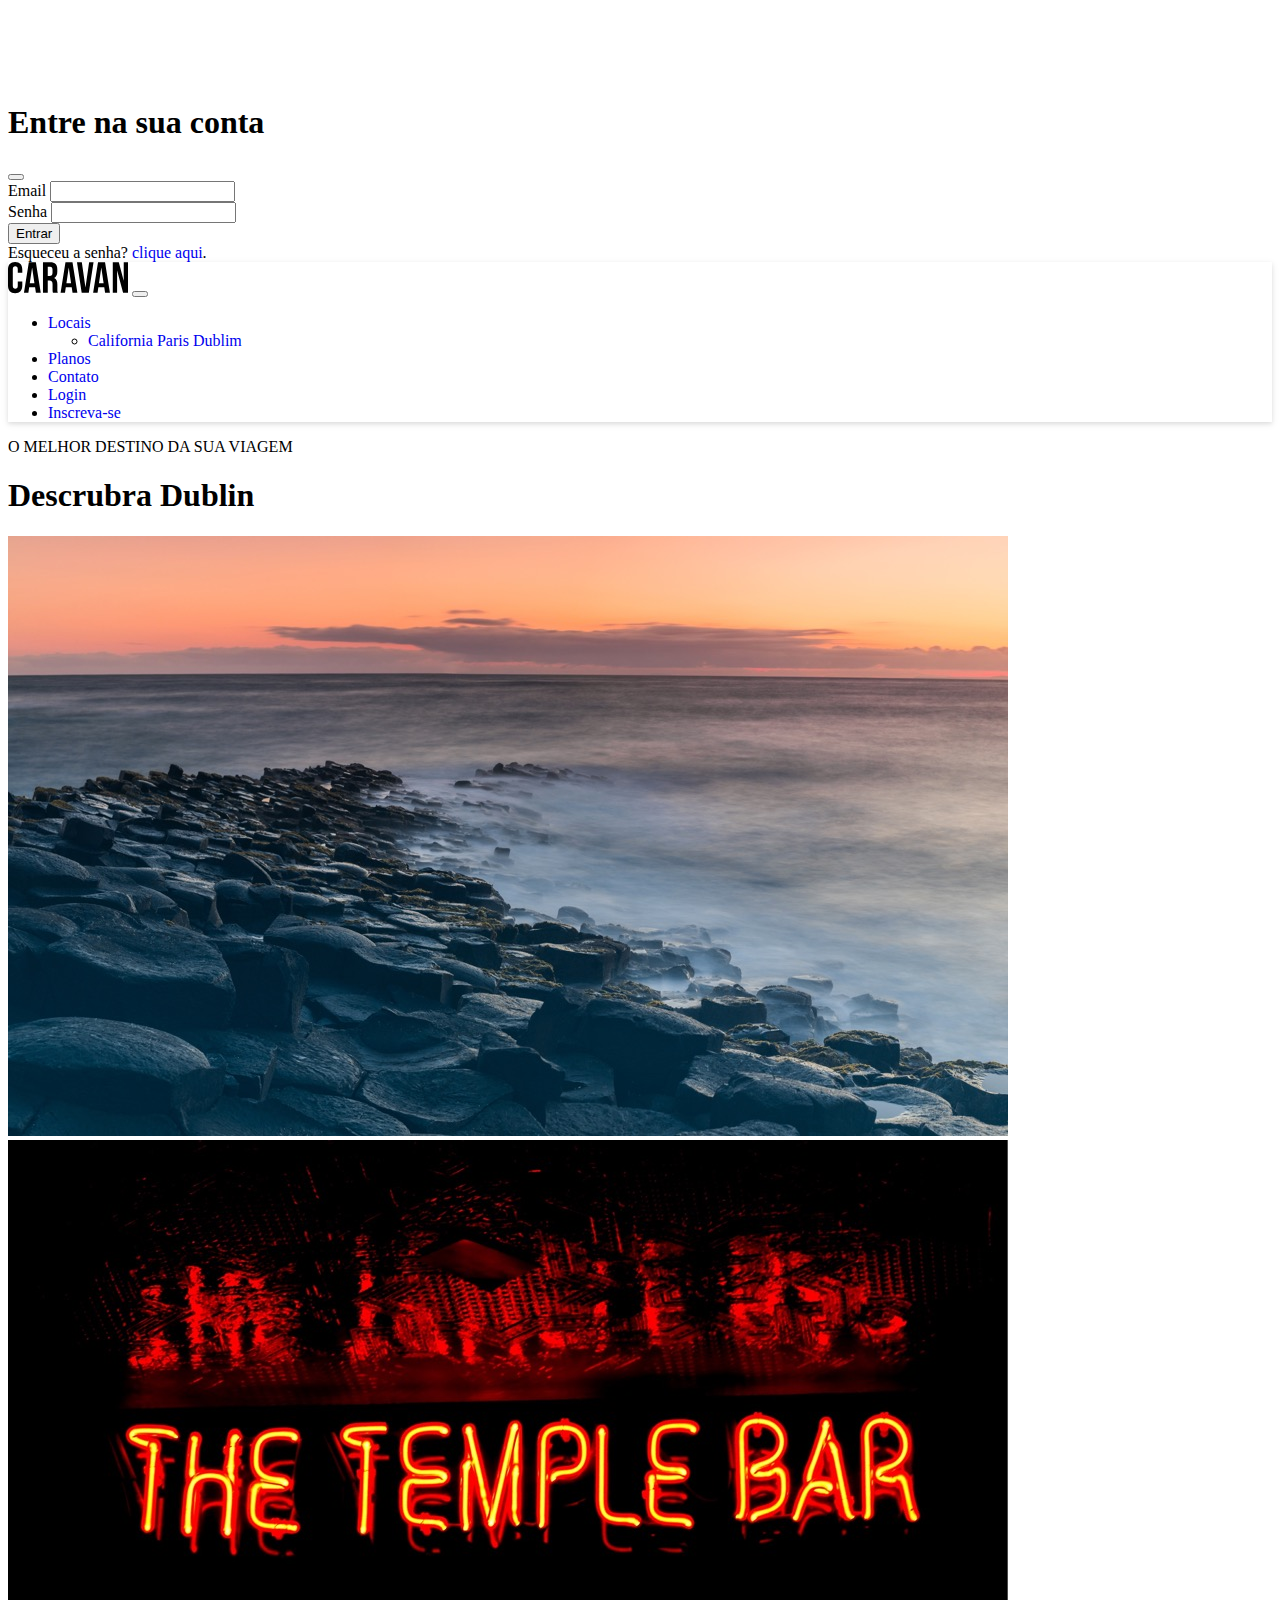
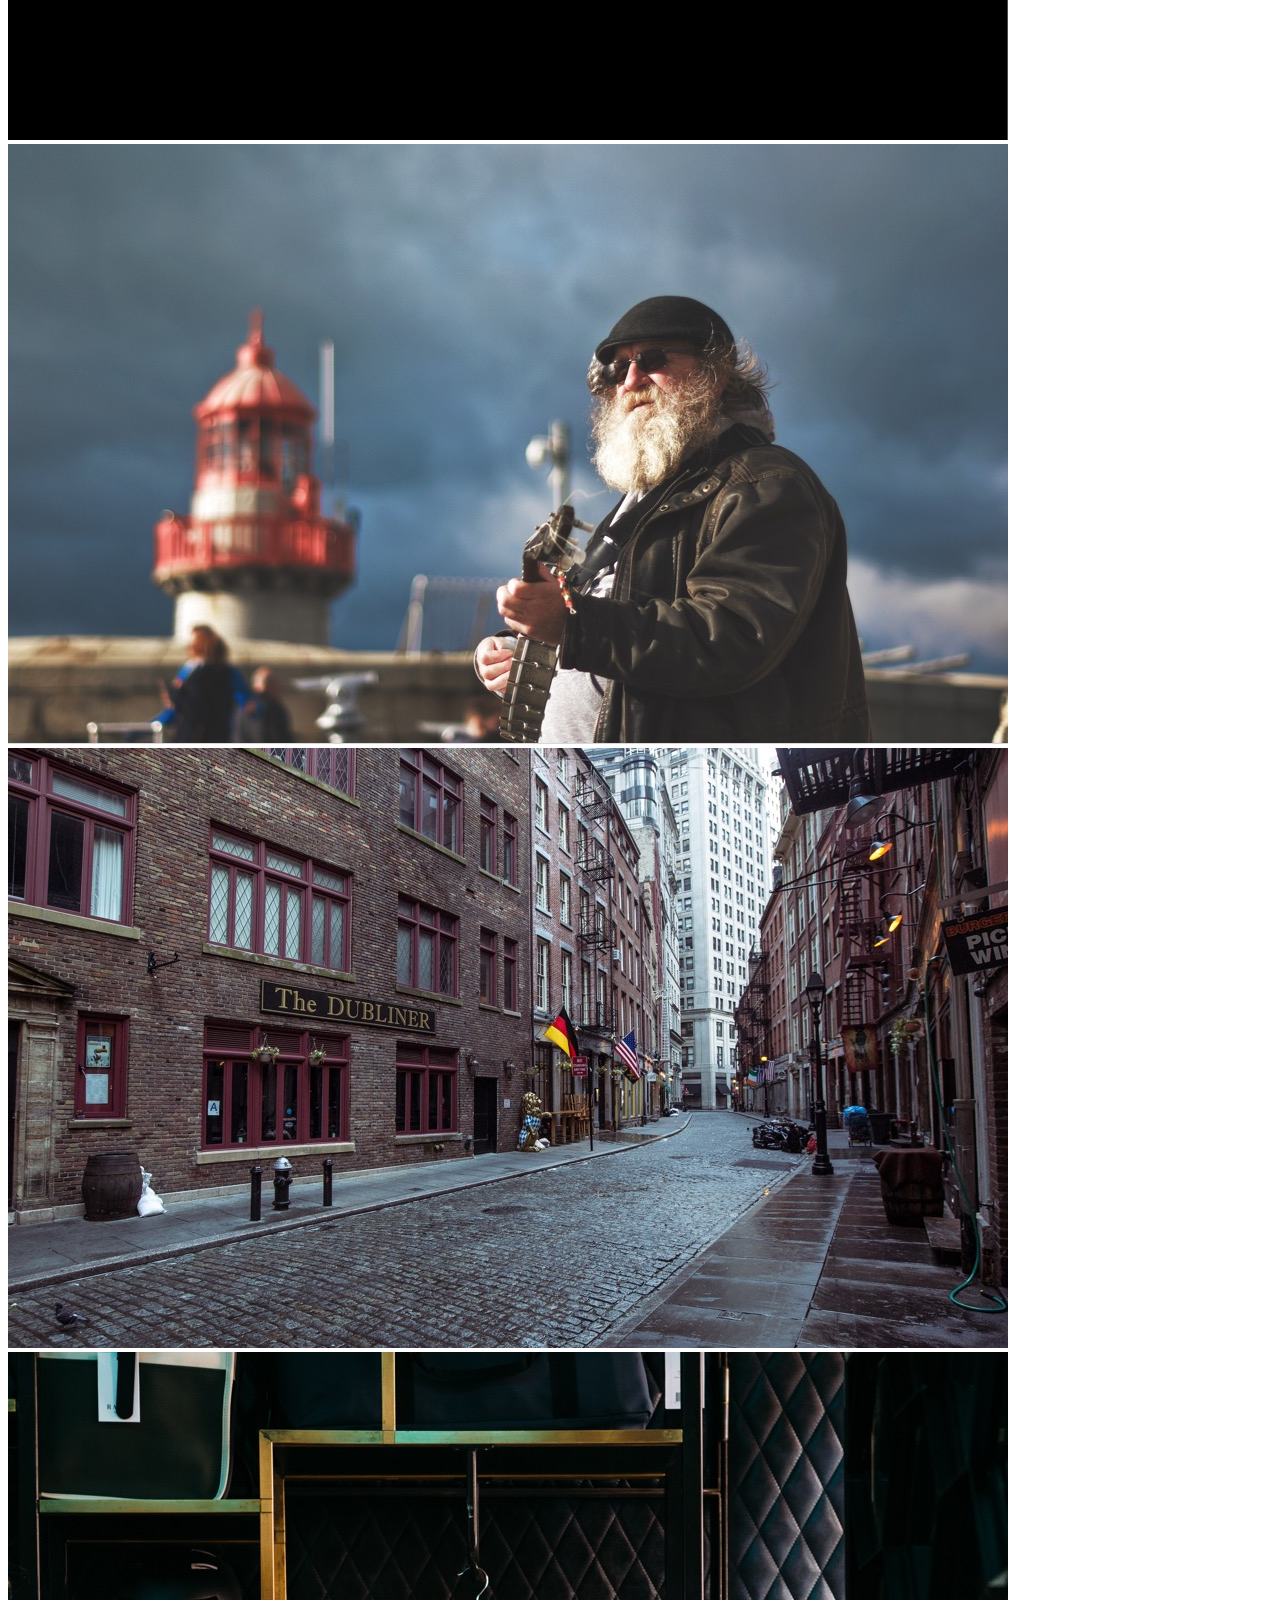
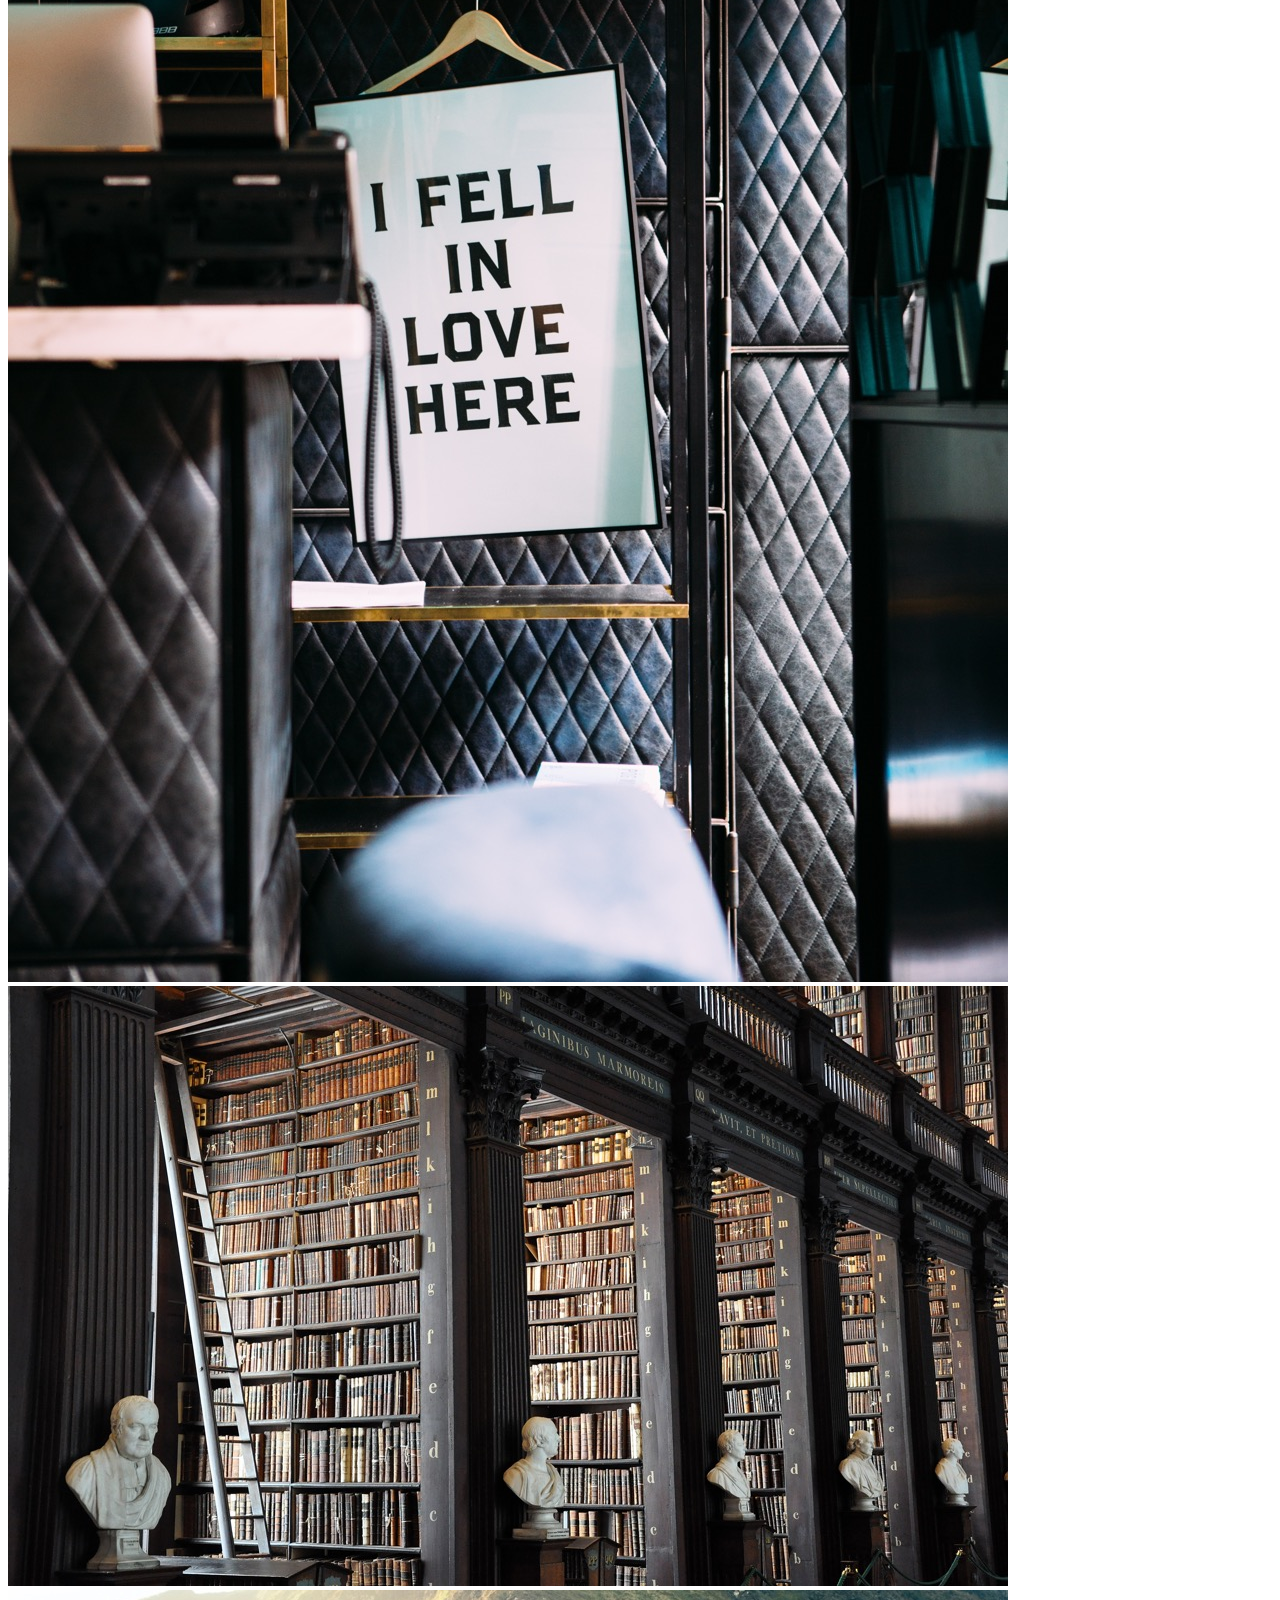
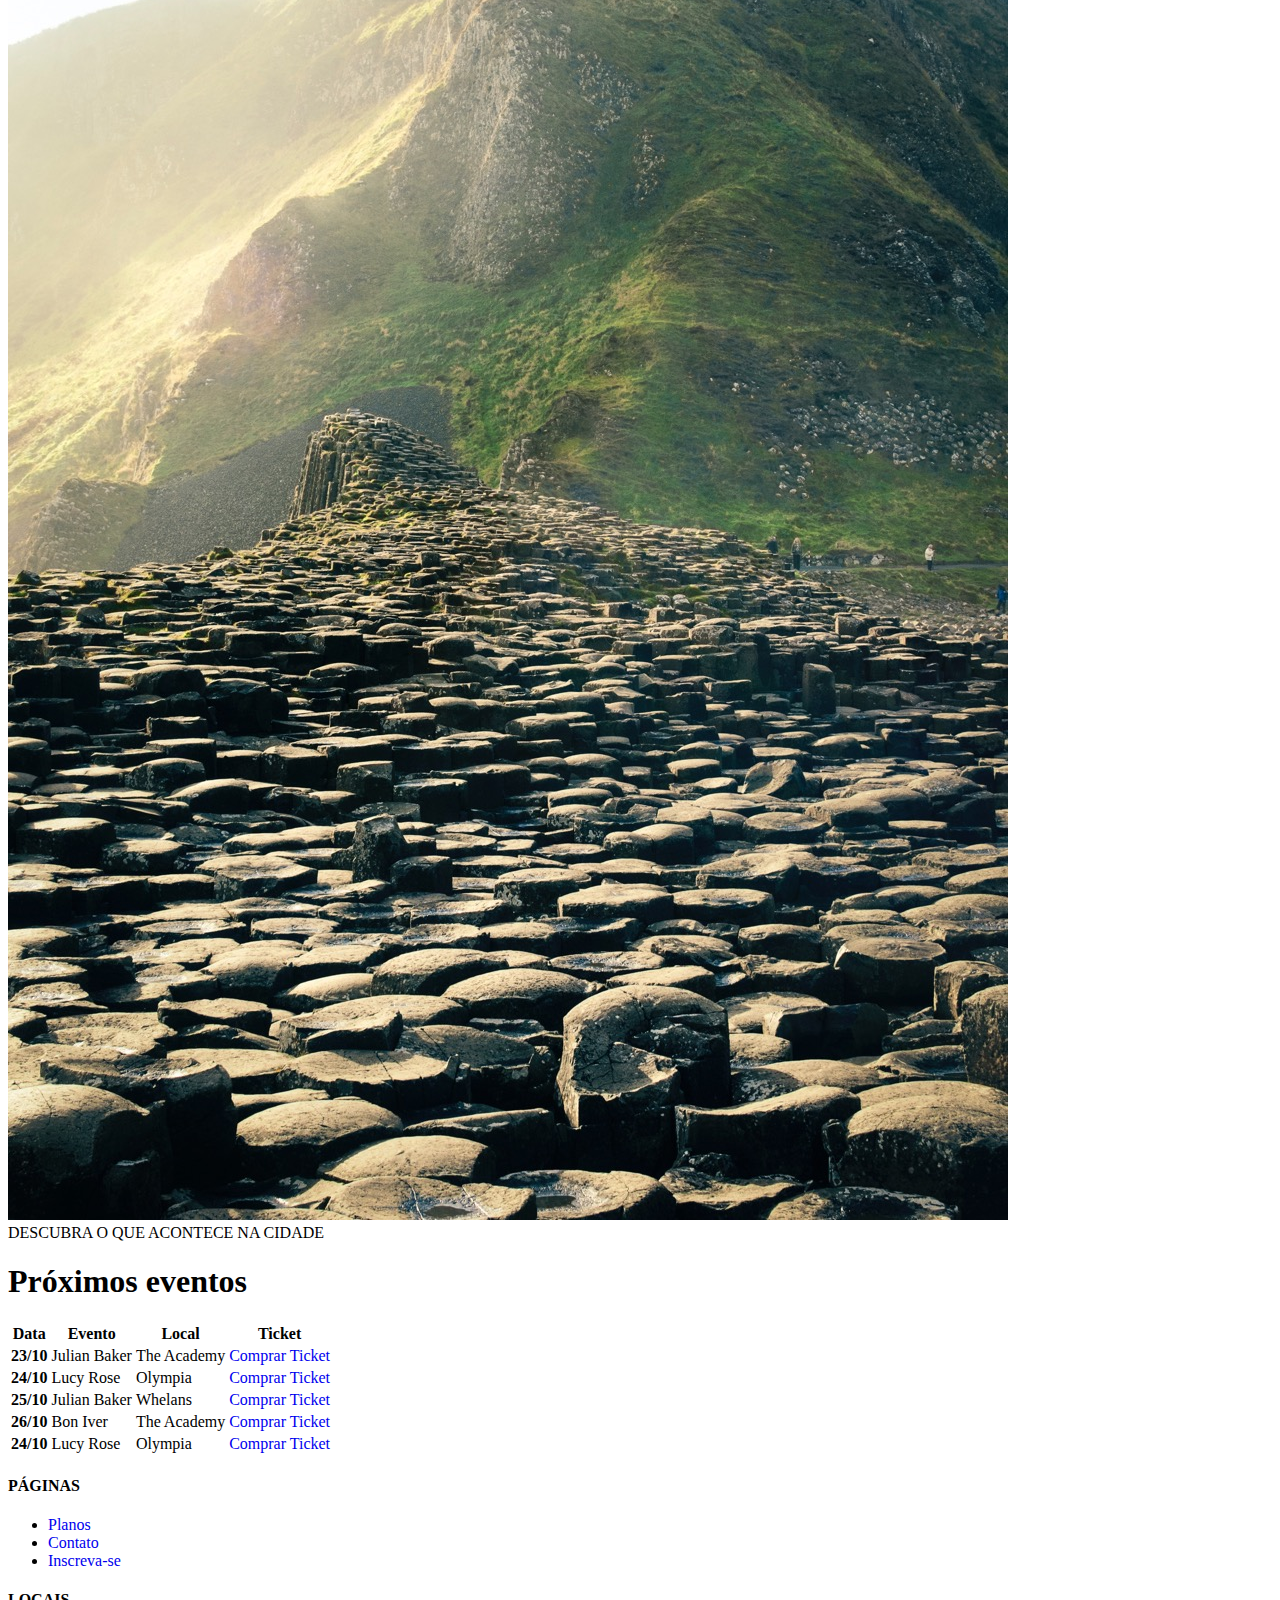
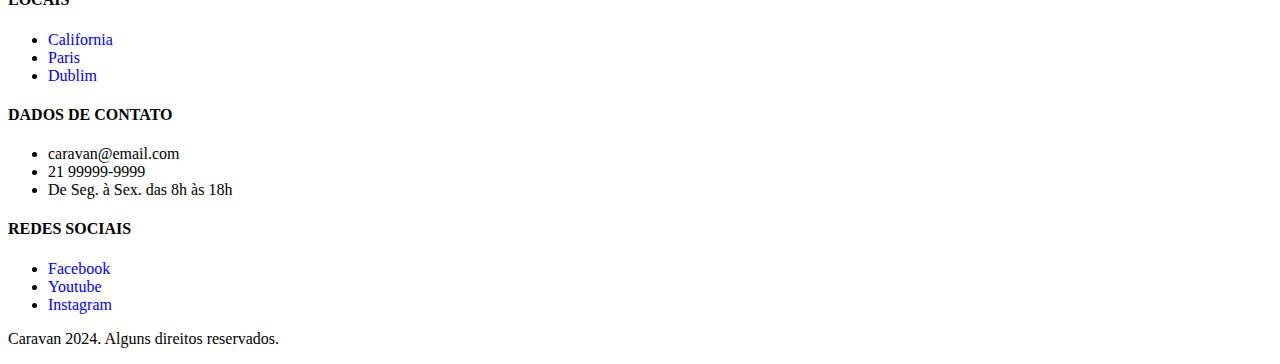
<file: local.html>
<!doctype html>
<html lang="pt-br">

<head>
  <meta charset="utf-8">
  <meta name="viewport" content="width=device-width, initial-scale=1">
  <title>Local</title>

  <link href="https://cdn.jsdelivr.net/npm/bootstrap@5.3.2/dist/css/bootstrap.min.css" rel="stylesheet"
    integrity="sha384-T3c6CoIi6uLrA9TneNEoa7RxnatzjcDSCmG1MXxSR1GAsXEV/Dwwykc2MPK8M2HN" crossorigin="anonymous">
  <link rel="stylesheet" href="styles.css">
</head>

<body>
  <!-- MODAL -->
  <div class="modal fade" id="modalLogin" tabindex="-1" aria-labelledby="modalLogin" aria-hidden="true">
    <div class="modal-dialog">
      <div class="modal-content">
        <div class="modal-header">
          <h1 class="modal-title fs-5" id="modalLogin">Entre na sua conta</h1>
          <button type="button" class="btn-close" data-bs-dismiss="modal" aria-label="Close"></button>
        </div>
        <div class="modal-body">
          <form>
            <div class="mb-3">
              <label for="email" class="form-label">Email</label>
              <input type="email" class="form-control" id="email">
            </div>
            <div class="mb-3">
              <label for="senha" class="form-label">Senha</label>
              <input type="password" class="form-control" id="senha">
            </div>
            <button type="submit" class="btn btn-primary">Entrar</button>
            <div class="form-text">Esqueceu a senha? <a href="#">clique aqui</a>.</div>
          </form>
        </div>
      </div>
    </div>
  </div>
  <!-- FECHA MODAL -->

  <nav class="navbar navbar-expand-md navbar-light bg-light fixed-top py-3 px-3 box-shadow">
    <a href="index.html" class="navbar-brand">
      <img src="assets/caravan.svg" alt="logo caravan">
    </a>

    <button class="navbar-toggler" type="button" data-bs-toggle="collapse" data-bs-target="#navbarSupportedContent"
      aria-controls="navbarSupportedContent" aria-expanded="false" aria-label="Toggle navigation">
      <span class="navbar-toggler-icon"></span>
    </button>

    <div class="collapse navbar-collapse" id="navbarSupportedContent">
      <ul class="navbar-nav ms-auto">
        <li class="nav-item dropdown">
          <a href="locais.html" class="nav-link dropdown-toggle active" href="locais.html" role="button"
            data-bs-toggle="dropdown" aria-expanded="false">
            Locais
          </a>

          <ul class="dropdown-menu">
            <li>
              <a href="locais.html" class="dropdown-item">California</a>
              <a href="locais.html" class="dropdown-item">Paris</a>
              <a href="locais.html" class="dropdown-diviser"></a>
              <a href="locais.html" class="dropdown-item">Dublim</a>
            </li>
          </ul>
        </li>

        <li class="nav-item">
          <a href="planos.html" class="nav-link">
            Planos
          </a>
        </li>

        <li class="nav-item">
          <a href="contato.html" class="nav-link">
            Contato
          </a>
        </li>

        <li class="nav-item">
          <a href="login.html" class="nav-link" data-bs-toggle="modal" data-bs-target="#modalLogin">
            Login
          </a>
        </li>

        <li class="nav-item">
          <a href="inscricao.html" class="btn btn-outline-primary ms-md-2">
            Inscreva-se
          </a>
        </li>
      </ul>
    </div>
  </nav>

  <section class="container">
    <div class="text-center my-5">
      <span class="h5 d-block">O MELHOR DESTINO DA SUA VIAGEM</span>
      <h1 class="display-3 text-primary">Descrubra Dublin</h1>
    </div>

    <div class="row">
      <div class="col-md">
        <img class="img-fluid mb-4" src="assets/local/foto-1.jpg" alt="foto 1">
        <img class="img-fluid mb-4" src="assets/local/foto-2.jpg" alt="foto 2">
        <img class="img-fluid mb-4" src="assets/local/foto-3.jpg" alt="foto 3">
      </div>

      <div class="col-md">
        <img class="img-fluid mb-4" src="assets/local/foto-4.jpg" alt="foto 4">
        <img class="img-fluid mb-4" src="assets/local/foto-5.jpg" alt="foto 5">
      </div>

      <div class="col-md">
        <img class="img-fluid mb-4" src="assets/local/foto-6.jpg" alt="foto 6">
        <img class="img-fluid mb-4" src="assets/local/foto-7.jpg" alt="foto 7">
      </div>
    </div>

  </section>

  <section class="container">
    <div class="text-center my-5">
      <span class="h5 d-block">DESCUBRA O QUE ACONTECE NA CIDADE</span>
      <h1 class="display-3 text-primary">Próximos eventos</h1>
    </div>

    <table class="table table-hover">
      <thead>
        <tr>
          <th scope="col">Data</th>
          <th scope="col">Evento</th>
          <th scope="col">Local</th>
          <th scope="col">Ticket</th>
        </tr>
      </thead>
      <tbody>
        <tr>
          <th scope="row">23/10</th>
          <td>Julian Baker</td>
          <td>The Academy</td>
          <td><a href="#" class="btn btn-outline-secondary sm">Comprar Ticket</a></td>
        </tr>
        <tr>
          <th scope="row">24/10</th>
          <td>Lucy Rose</td>
          <td>Olympia</td>
          <td><a href="#" class="btn btn-outline-secondary sm">Comprar Ticket</a></td>
        </tr>
        <tr>
          <th scope="row">25/10</th>
          <td>Julian Baker</td>
          <td>Whelans</td>
          <td><a href="#" class="btn btn-outline-secondary sm">Comprar Ticket</a></td>
        </tr>
        <tr>
          <th scope="row">26/10</th>
          <td>Bon Iver</td>
          <td>The Academy</td>
          <td><a href="#" class="btn btn-outline-secondary sm">Comprar Ticket</a></td>
        </tr>
        <tr>
          <th scope="row">24/10</th>
          <td>Lucy Rose</td>
          <td>Olympia</td>
          <td><a href="#" class="btn btn-outline-secondary sm">Comprar Ticket</a></td>
        </tr>
      </tbody>
    </table>
  </section>

  <footer class="bg-dark text-white mt-5">
    <div class="container py-4">
      <div class="row">
        <div class="col-md-3 col-6">
          <h4 class="h6">PÁGINAS</h4>
          <ul class="list-unstyled">
            <li>
              <a href="planos.html">Planos</a>
            </li>
            <li>
              <a href="contato.html">Contato</a>
            </li>
            <li>
              <a href="inscricao.html">Inscreva-se</a>
            </li>
          </ul>
        </div>

        <div class="col-md-3 col-6">
          <h4 class="h6">LOCAIS</h4>
          <ul class="list-unstyled">
            <li>
              <a href="local.html">California</a>
            </li>
            <li>
              <a href="local.html">Paris</a>
            </li>
            <li>
              <a href="local.html">Dublim</a>
            </li>
          </ul>
        </div>

        <div class="col-md-4 col-6">
          <h4 class="h6">DADOS DE CONTATO</h4>
          <ul class="list-unstyled text-secondary">
            <li>caravan@email.com</li>
            <li>21 99999-9999</li>
            <li>De Seg. à Sex. das 8h às 18h</li>
          </ul>
        </div>

        <div class="col-md-2 col-6">
          <h4 class="h6">REDES SOCIAIS</h4>
          <ul class="list-unstyled text-secondary">
            <li><a href="#" class="btn btn-outline-secondary btn-sm d-block mb-2" style="max-width: 140px;">Facebook</a>
            </li>
            <li><a href="#" class="btn btn-outline-secondary btn-sm d-block mb-2" style="max-width: 140px;">Youtube</a>
            </li>
            <li><a href="#" class="btn btn-outline-secondary btn-sm d-block mb-2"
                style="max-width: 140px;">Instagram</a></li>
          </ul>
        </div>
      </div>
    </div>

    <div class="bg-primary text-center py-4">
      <p class="h5 mb-0">Caravan 2024. Alguns direitos reservados.</p>
    </div>
  </footer>

  <script src="https://cdn.jsdelivr.net/npm/bootstrap@5.3.2/dist/js/bootstrap.bundle.min.js"
    integrity="sha384-C6RzsynM9kWDrMNeT87bh95OGNyZPhcTNXj1NW7RuBCsyN/o0jlpcV8Qyq46cDfL"
    crossorigin="anonymous"></script>
  <script src="scripts.js"></script>
</body>

</html>
</file>
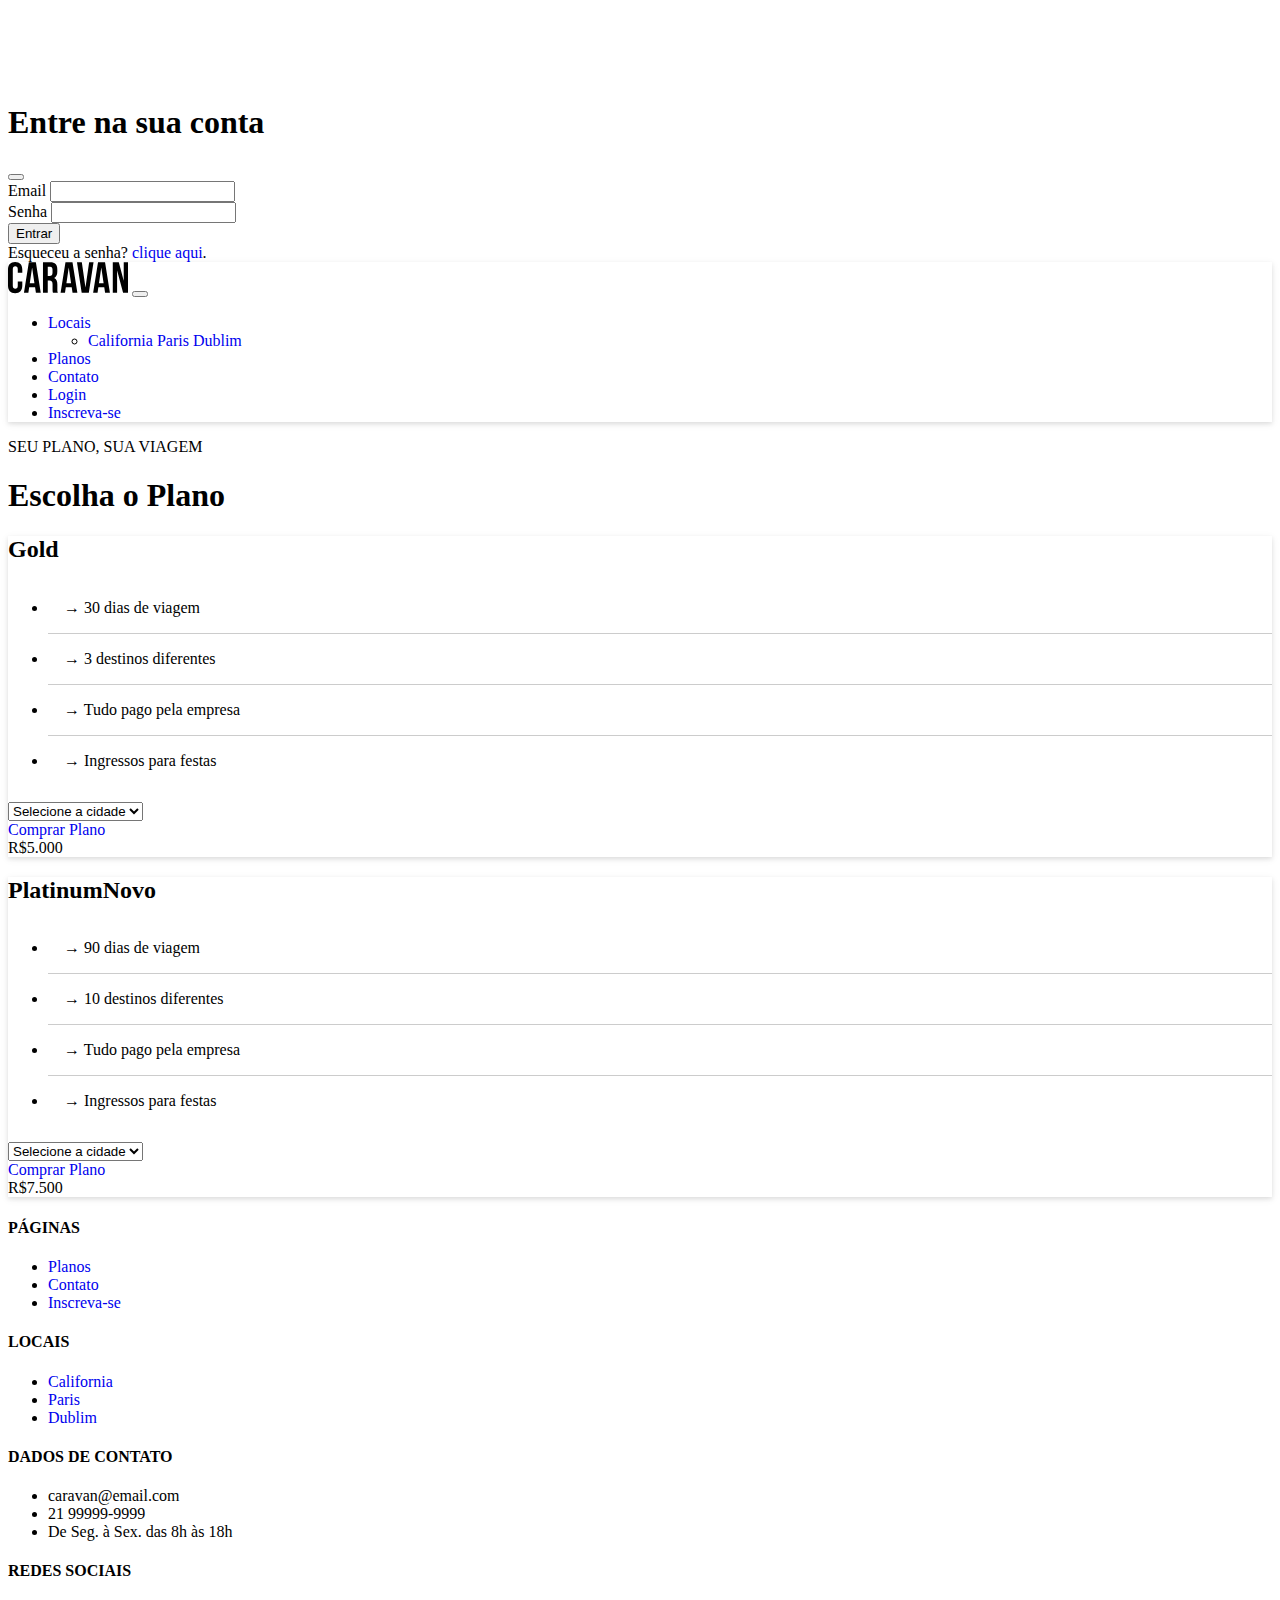
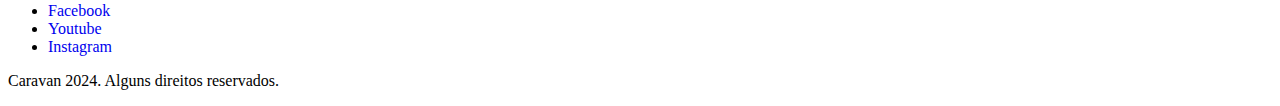
<file: Planos.html>
<!doctype html>
<html lang="pt-br">

<head>
  <meta charset="utf-8">
  <meta name="viewport" content="width=device-width, initial-scale=1">
  <title>Planos</title>

  <link href="https://cdn.jsdelivr.net/npm/bootstrap@5.3.2/dist/css/bootstrap.min.css" rel="stylesheet"
    integrity="sha384-T3c6CoIi6uLrA9TneNEoa7RxnatzjcDSCmG1MXxSR1GAsXEV/Dwwykc2MPK8M2HN" crossorigin="anonymous">
  <link rel="stylesheet" href="styles.css">
</head>

<body>
  <!-- MODAL -->
  <div class="modal fade" id="modalLogin" tabindex="-1" aria-labelledby="modalLogin" aria-hidden="true">
    <div class="modal-dialog">
      <div class="modal-content">
        <div class="modal-header">
          <h1 class="modal-title fs-5" id="modalLogin">Entre na sua conta</h1>
          <button type="button" class="btn-close" data-bs-dismiss="modal" aria-label="Close"></button>
        </div>
        <div class="modal-body">
          <form>
            <div class="mb-3">
              <label for="email" class="form-label">Email</label>
              <input type="email" class="form-control" id="email">
            </div>
            <div class="mb-3">
              <label for="senha" class="form-label">Senha</label>
              <input type="password" class="form-control" id="senha">
            </div>
            <button type="submit" class="btn btn-primary">Entrar</button>
            <div class="form-text">Esqueceu a senha? <a href="#">clique aqui</a>.</div>
          </form>
        </div>
      </div>
    </div>
  </div>
  <!-- FECHA MODAL -->

  <nav class="navbar navbar-expand-md navbar-light bg-light fixed-top py-3 px-3 box-shadow">
    <a href="index.html" class="navbar-brand">
      <img src="assets/caravan.svg" alt="logo caravan">
    </a>

    <button class="navbar-toggler" type="button" data-bs-toggle="collapse" data-bs-target="#navbarSupportedContent"
      aria-controls="navbarSupportedContent" aria-expanded="false" aria-label="Toggle navigation">
      <span class="navbar-toggler-icon"></span>
    </button>

    <div class="collapse navbar-collapse" id="navbarSupportedContent">
      <ul class="navbar-nav ms-auto">
        <li class="nav-item dropdown">
          <a href="locais.html" class="nav-link dropdown-toggle" href="locais.html" role="button"
            data-bs-toggle="dropdown" aria-expanded="false">
            Locais
          </a>

          <ul class="dropdown-menu">
            <li>
              <a href="locais.html" class="dropdown-item">California</a>
              <a href="locais.html" class="dropdown-item">Paris</a>
              <a href="locais.html" class="dropdown-diviser"></a>
              <a href="locais.html" class="dropdown-item">Dublim</a>
            </li>
          </ul>
        </li>

        <li class="nav-item">
          <a href="planos.html" class="nav-link active">
            Planos
          </a>
        </li>

        <li class="nav-item">
          <a href="contato.html" class="nav-link">
            Contato
          </a>
        </li>

        <li class="nav-item">
          <a href="login.html" class="nav-link" data-bs-toggle="modal" data-bs-target="#modalLogin">
            Login
          </a>
        </li>

        <li class="nav-item">
          <a href="inscricao.html" class="btn btn-outline-primary ms-md-2">
            Inscreva-se
          </a>
        </li>
      </ul>
    </div>
  </nav>

  <section class="container">
    <div class="text-center my-5">
      <span class="h5 d-block">SEU PLANO, SUA VIAGEM</span>
      <h1 class="display-3 text-primary">Escolha o Plano</h1>
    </div>

    <div class="row">
      <div class="col-md mb-5">
        <div class="bg-light rounded p-4 box-shadow">
          <h2>Gold</h2>
          <ul class="plans-list list-unstyled">
            <li>
              <span data-bs-toggle="tooltip" data-bs-placement="right"
                data-bs-title="Isso mesmo, são 30 dias totais durante a viagem.">
                → 30 dias de viagem
              </span>
            </li>
            <li>→ 3 destinos diferentes</li>
            <li>→ Tudo pago pela empresa</li>
            <li>→ Ingressos para festas</li>
          </ul>
          <form>
            <select class="form-select bg-light" aria-label="selecao de cidades">
              <option selected>Selecione a cidade</option>
              <option value="1">California</option>
              <option value="2">Paris</option>
              <option value="3">Dublin</option>
            </select>
          </form>
          <div class="row align-items-center mt-4">
            <div class="col">
              <a href="inscricao.html" class="btn btn-primary btn-lg btn-block">Comprar Plano</a>
            </div>
            <div class="col">
              <span class="h4">R$5.000</span>
            </div>
          </div>
        </div>
      </div>

      <div class="col">
        <div class="bg-light rounded p-4 box-shadow">
          <h2>Platinum<span class="badge bg-success ms-2">Novo</span></h2>

          <ul class="plans-list list-unstyled">
            <li>→ 90 dias de viagem</li>
            <li>→ 10 destinos diferentes</li>
            <li>→ Tudo pago pela empresa</li>
            <li>→ Ingressos para festas</li>
          </ul>
          <form>
            <select class="form-select bg-light" aria-label="selecao de cidades">
              <option selected>Selecione a cidade</option>
              <option value="1">California</option>
              <option value="2">Paris</option>
              <option value="3">Dublin</option>
            </select>
          </form>
          <div class="row align-items-center mt-4">
            <div class="col">
              <a href="inscricao.html" class="btn btn-primary btn-lg btn-block">Comprar Plano</a>
            </div>
            <div class="col">
              <span class="h4">R$7.500</span>
            </div>
          </div>
        </div>
      </div>
    </div>
    </div>
  </section>

  <footer class="bg-dark text-white mt-5">
    <div class="container py-4">
      <div class="row">
        <div class="col-md-3 col-6">
          <h4 class="h6">PÁGINAS</h4>
          <ul class="list-unstyled">
            <li>
              <a href="planos.html">Planos</a>
            </li>
            <li>
              <a href="contato.html">Contato</a>
            </li>
            <li>
              <a href="inscricao.html">Inscreva-se</a>
            </li>
          </ul>
        </div>

        <div class="col-md-3 col-6">
          <h4 class="h6">LOCAIS</h4>
          <ul class="list-unstyled">
            <li>
              <a href="local.html">California</a>
            </li>
            <li>
              <a href="local.html">Paris</a>
            </li>
            <li>
              <a href="local.html">Dublim</a>
            </li>
          </ul>
        </div>

        <div class="col-md-4 col-6">
          <h4 class="h6">DADOS DE CONTATO</h4>
          <ul class="list-unstyled text-secondary">
            <li>caravan@email.com</li>
            <li>21 99999-9999</li>
            <li>De Seg. à Sex. das 8h às 18h</li>
          </ul>
        </div>

        <div class="col-md-2 col-6">
          <h4 class="h6">REDES SOCIAIS</h4>
          <ul class="list-unstyled text-secondary">
            <li><a href="#" class="btn btn-outline-secondary btn-sm d-block mb-2" style="max-width: 140px;">Facebook</a>
            </li>
            <li><a href="#" class="btn btn-outline-secondary btn-sm d-block mb-2" style="max-width: 140px;">Youtube</a>
            </li>
            <li><a href="#" class="btn btn-outline-secondary btn-sm d-block mb-2"
                style="max-width: 140px;">Instagram</a></li>
          </ul>
        </div>
      </div>
    </div>

    <div class="bg-primary text-center py-4">
      <p class="h5 mb-0">Caravan 2024. Alguns direitos reservados.</p>
    </div>
  </footer>

  <script src="https://cdn.jsdelivr.net/npm/bootstrap@5.3.2/dist/js/bootstrap.bundle.min.js"
    integrity="sha384-C6RzsynM9kWDrMNeT87bh95OGNyZPhcTNXj1NW7RuBCsyN/o0jlpcV8Qyq46cDfL"
    crossorigin="anonymous"></script>
  <script src="scripts.js"></script>
</body>

</html>
</file>
<file: styles.css>
body {
  padding-top: 75px;
}

a {
  text-decoration: none;
}

.box-shadow {
  box-shadow: 0 2px 4px 0 rgba(0, 0, 0, 0.08), 0 2px 8px 0 rgba(0, 0, 0, 0.08);
}

#home-quote {
  background: url('./assets/bg-quote.jpg') center center;
  background-size: cover;
}

@media (max-width: 767px) {
  #home-quote .display-4 {
    font-size: 2.5rem;
  }

  body {
    padding-top: 0;
  }
  .fixed-top {
    position: relative;
  }
}

.pergunta {
  border-bottom: 1px solid rgba(0, 0, 0, 0.04);
}

.plans-list li {
  padding: 1rem;
}

.plans-list li + li {
  padding: 1rem;

  border-top: 1px solid rgba(0, 0, 0, 0.2);
}
</file>
